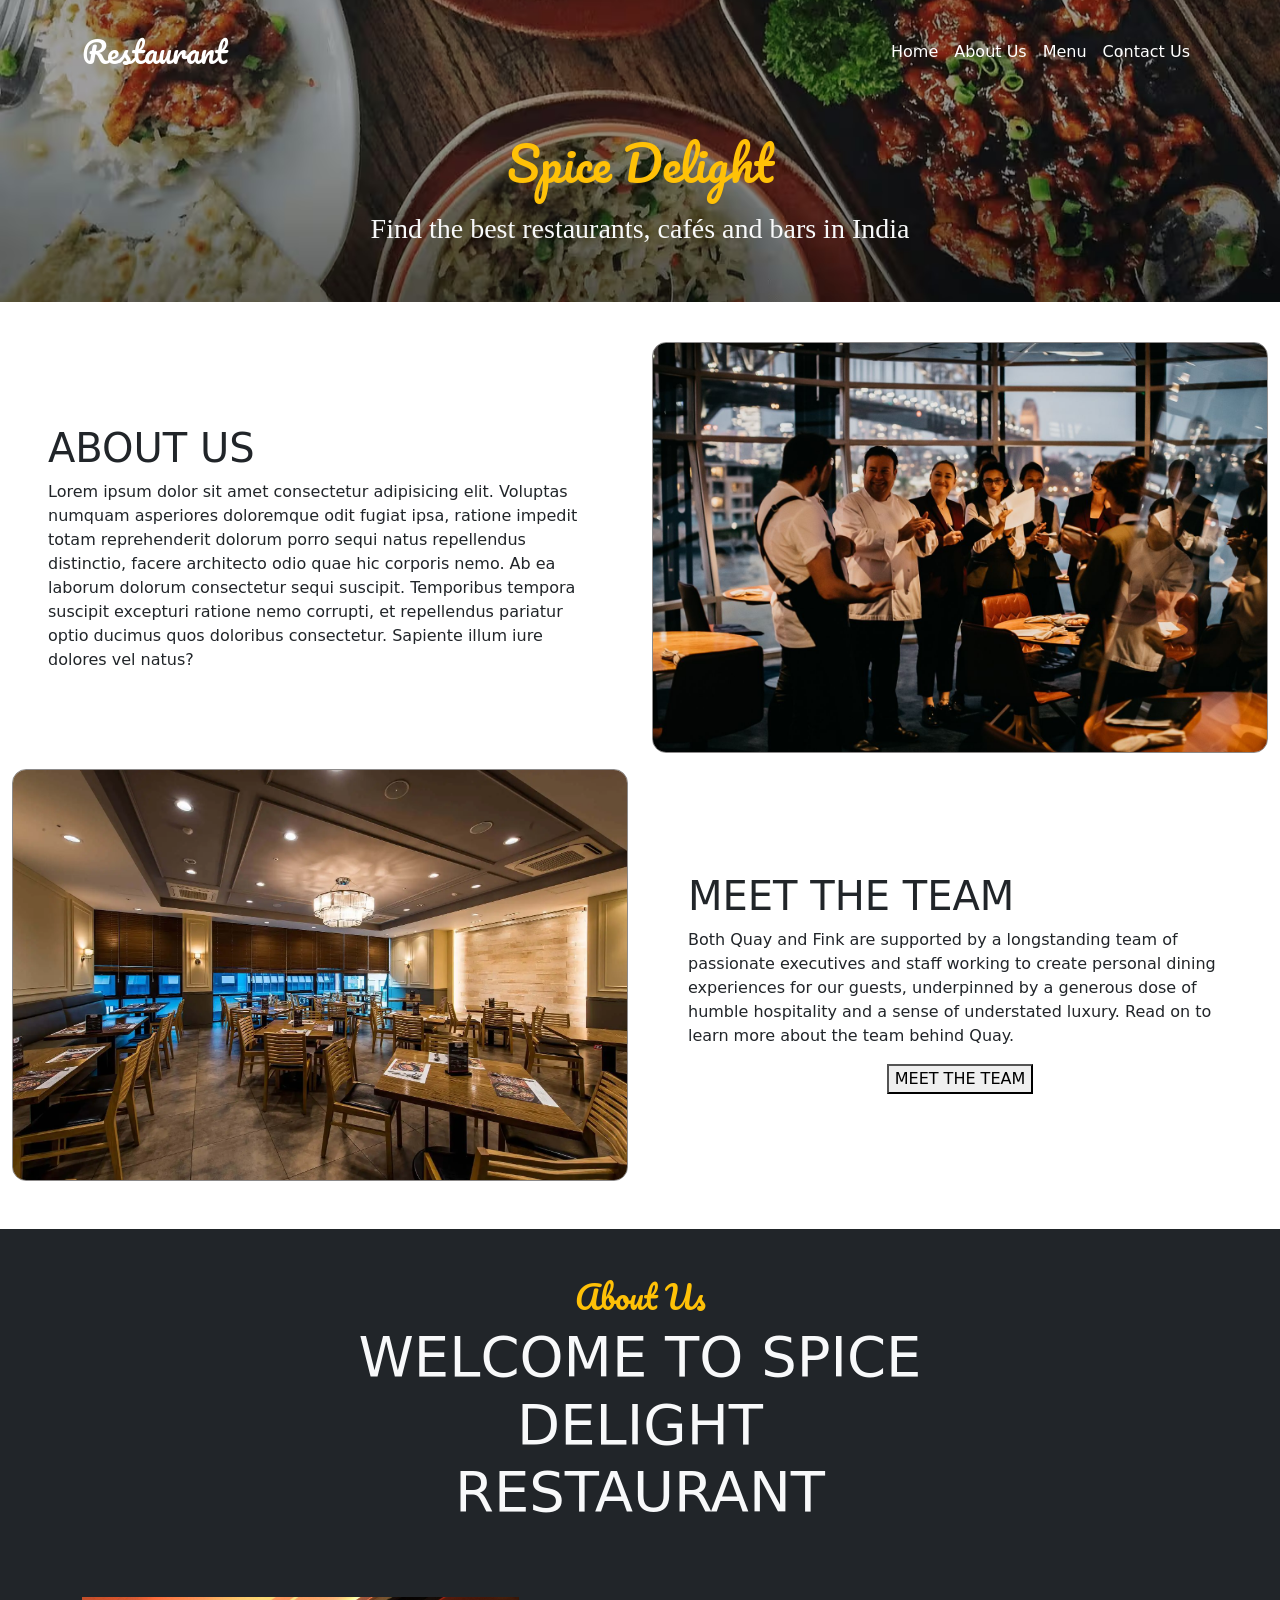
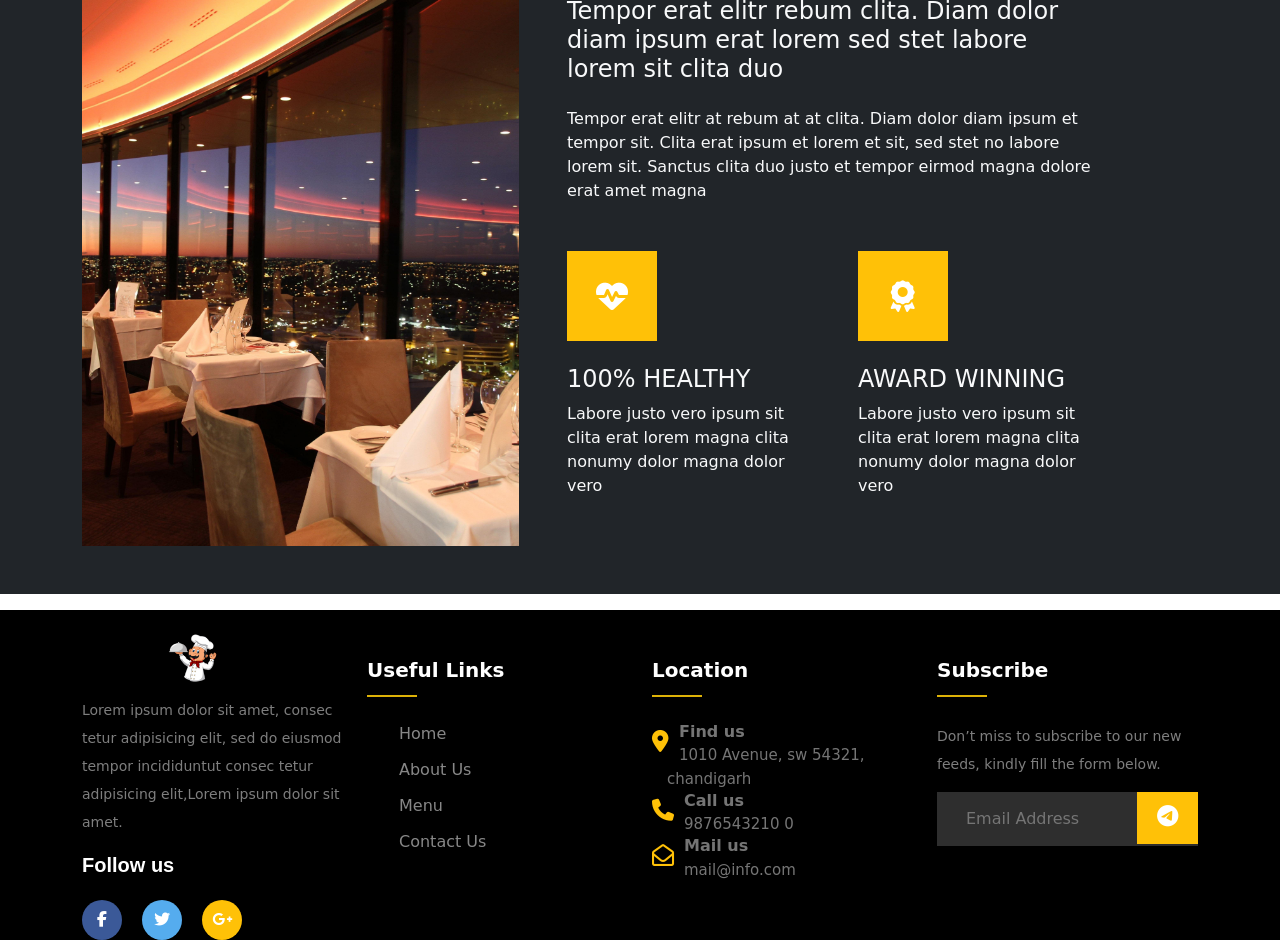
<file: About.html>
<!DOCTYPE html>
<html lang="en">
  <head>
    <meta charset="UTF-8" />
    <meta name="viewport" content="width=device-width, initial-scale=1.0" />
    <title>Document</title>
    <link rel="stylesheet" href="style/style.css" />
    <link rel="stylesheet" href="style/footer.css">
    <link rel="stylesheet" href="style/about.css" />
    <!-- <link rel="stylesheet" href="style/styleabout.css"> -->

    <!-- ****** font family****** -->
    <link rel="preconnect" href="https://fonts.googleapis.com" />
    <link rel="preconnect" href="https://fonts.gstatic.com" crossorigin />
    <link
      href="https://fonts.googleapis.com/css2?family=Open+Sans:wght@400;600&family=Oswald:wght@500;600;700&family=Pacifico&display=swap"
      rel="stylesheet"
    />
    <link rel="stylesheet" href="style/footer.css">
    <link rel="stylesheet" href="style/style.css" />
    <!-- ***********Font awesome************** -->
    <link
      rel="stylesheet"
      href="https://cdnjs.cloudflare.com/ajax/libs/font-awesome/6.5.1/css/all.min.css"
    />
    <!-- **********Boostrap*********** -->
    <link
      href="https://cdn.jsdelivr.net/npm/bootstrap@5.3.3/dist/css/bootstrap.min.css"
      rel="stylesheet"
      integrity="sha384-QWTKZyjpPEjISv5WaRU9OFeRpok6YctnYmDr5pNlyT2bRjXh0JMhjY6hW+ALEwIH"
      crossorigin="anonymous"
    />
  </head>
  <body>
    <section class="main-header1">
      <div class="header1 pt-3 pb-5">
        <nav class="navbar navbar-expand-lg">
          <div class="container">
            <a class="navbar-brand" id="navbar-brand1" href="#">Restaurant</a>
            <button
              class="navbar-toggler new-header-button"
              type="button"
              data-bs-toggle="collapse"
              data-bs-target="#navbarSupportedContent"
              aria-controls="navbarSupportedContent"
              aria-expanded="false"
              aria-label="Toggle navigation"
            >
              <span class="navbar-toggler-icon"></span>
            </button>
            <div class="collapse navbar-collapse" id="navbarSupportedContent">
              <ul class="navbar-nav ms-auto mb-2 mb-lg-0">
                <li class="nav-item">
                  <a class="nav-link" aria-current="page" href="index.html"
                    >Home</a
                  >
                </li>
                <li class="nav-item">
                  <a class="nav-link" href="About.html">About Us</a>
                </li>
                <li class="nav-item">
                  <a class="nav-link" href="menu.html">Menu</a>
                </li>
                <li class="nav-item">
                  <a class="nav-link" href="contact.html">Contact Us</a>
                </li>
              </ul>
            </div>
          </div>
        </nav>
        <div class="heading-new pt-5 text-center">
          <!-- <img class="img-main-header" src="./Images/img32.jpg" alt=""> -->
          <h1 class="new-heading-navbar text-warning">Spice Delight</h1>

          <h3 class="headeing3-new text-light mt-10">
            Find the best restaurants, cafés and bars in India
          </h3>
        </div>
      </div>
    </section>

    <section class="xyx mt-4">
      <div class="container-fluid">
        <div class="row">
          <div class="col-md-6 m-auto ps-5 px-5 pt-3">
            <div class="natural-text">
              <h1>ABOUT US</h1>
              <p>
                Lorem ipsum dolor sit amet consectetur adipisicing elit.
                Voluptas numquam asperiores doloremque odit fugiat ipsa, ratione
                impedit totam reprehenderit dolorum porro sequi natus
                repellendus distinctio, facere architecto odio quae hic corporis
                nemo. Ab ea laborum dolorum consectetur sequi suscipit.
                Temporibus tempora suscipit excepturi ratione nemo corrupti, et
                repellendus pariatur optio ducimus quos doloribus consectetur.
                Sapiente illum iure dolores vel natus?
              </p>
            </div>
          </div>
          <div class="col-md-6 pb-3">
            <img src="./Images/99.jpg" class="img-fluid mt-3" alt="" />
          </div>
        </div>
      </div>
    </section>
    <section class="xyx mb-3 pb-3">
      <div class="container-fluid">
        <div class="row">
          <div class="col-md-6">
            <img src="./Images/00.webp" class="img-fluid mb-3" alt="" />
          </div>
          <div class="col-md-6 m-auto ps-5 px-5">
            <div class="natural-text">
              <h1>MEET THE TEAM</h1>
              <p>
                Both Quay and Fink are supported by a longstanding team of
                passionate executives and staff working to create personal
                dining experiences for our guests, underpinned by a generous
                dose of humble hospitality and a sense of understated luxury.
                Read on to learn more about the team behind Quay.
              </p>
              <a class="ankar-tag" href="#">
                <button type="button" class="new-button1">
                  MEET THE TEAM
                </button></a
              >
            </div>
          </div>
        </div>
      </div>
    </section>

    <div class="container-fluid pt-5 mb-3 bg-dark">
      <div class="container">
        <div
          class="section-title position-relative text-center mx-auto mb-5 pb-3"
          style="max-width: 600px"
        >
          <h2 class="new-font-family text-warning">About Us</h2>
          <h1 class="display-4 text-uppercase text-light">
            Welcome To Spice Delight restaurant
          </h1>
        </div>
        <div class="row gx-5 mb-5">
          <div class="col-lg-5 mb-5 mb-lg-0" style="min-height: 400px">
            <div class="position-relative h-100">
              <img
                class="position-absolute w-100 h-100 about-us"
                src="./Images/img-55.jpg"
                style="object-fit: cover"
              />
            </div>
          </div>
          <div class="col-lg-6 pb-5">
            <h4 class="mb-4 text-light">
              Tempor erat elitr rebum clita. Diam dolor diam ipsum erat lorem
              sed stet labore lorem sit clita duo
            </h4>
            <p class="mb-5 text-light">
              Tempor erat elitr at rebum at at clita. Diam dolor diam ipsum et
              tempor sit. Clita erat ipsum et lorem et sit, sed stet no labore
              lorem sit. Sanctus clita duo justo et tempor eirmod magna dolore
              erat amet magna
            </p>
            <div class="row g-5">
              <div class="col-sm-6">
                <div
                  class="d-flex lg-new-section align-items-center justify-content-center bg-warning border-inner mb-4"
                  style="width: 90px; height: 90px"
                >
                  <i
                    class="fa fa-heartbeat fa-2x text-white rotating-image"
                  ></i>
                </div>
                <h4 class="text-uppercase text-light">100% Healthy</h4>
                <p class="mb-0 text-light">
                  Labore justo vero ipsum sit clita erat lorem magna clita
                  nonumy dolor magna dolor vero
                </p>
              </div>
              <div class="col-sm-6">
                <div
                  class="d-flex align-items-center justify-content-center bg-warning border-inner mb-4"
                  style="width: 90px; height: 90px"
                >
                  <i class="fa fa-award fa-2x text-white rotating-image"></i>
                </div>
                <h4 class="text-uppercase text-light">Award Winning</h4>
                <p class="mb-0 text-light">
                  Labore justo vero ipsum sit clita erat lorem magna clita
                  nonumy dolor magna dolor vero
                </p>
              </div>
            </div>
          </div>
        </div>
      </div>
    </div>

    <footer class="footer-main-text">
      <div class="container">
        <div class="main-footer">
          <div class="row">
            <div class="col-12 col-md-3">
              <div class="footer-widget">
                <div class="footer-logo">
                  <img class="new-img11" src="../Images/chef1-pic.png" alt="" />
                </div>
                <div class="footer-text">
                  <p>
                    Lorem ipsum dolor sit amet, consec tetur adipisicing elit,
                    sed do eiusmod tempor incididuntut consec tetur adipisicing
                    elit,Lorem ipsum dolor sit amet.
                  </p>
                </div>
                <div class="footer-social-icon">
                  <span>Follow us</span>
                  <a href="#"><i class="fab fa-facebook-f facebook-bg"></i></a>
                  <a href="#"><i class="fab fa-twitter twitter-bg"></i></a>
                  <a href="#"
                    ><i class="fab fa-google-plus-g google-bg bg-warning"></i
                  ></a>
                </div>
              </div>
            </div>
            <div class="col-12 col-md-3 mt-5">
              <div class="footer-widget">
                <div class="footer-widget-heading">
                  <h3>Useful Links</h3>
                </div>
                <ul>
                  <li><a href="index.html">Home</a></li>
                  <li><a href="About.html">About Us</a></li>
                  <li><a href="menu.html">Menu</a></li>
                  <li><a href="contact.html">Contact Us</a></li>
                </ul>
              </div>
            </div>
            <div class="col-12 col-md-3 mt-5">
              <div class="footer-widget-heading">
                <h3>Location</h3>
              </div>
              <div class="single-cta mt-2">
                <i class="fas fa-map-marker-alt text-warning"></i>
                <div class="cta-text">
                  <h6>Find us</h6>
                  <span>1010 Avenue, sw 54321, chandigarh</span>
                </div>
                <div class="single-cta">
                  <i class="fas fa-phone text-warning"></i>
                  <div class="cta-text">
                    <h6>Call us</h6>
                    <span>9876543210 0</span>
                  </div>
                </div>
                <div class="single-cta">
                  <i class="far fa-envelope-open text-warning"></i>
                  <div class="cta-text">
                    <h6>Mail us</h6>
                    <span>mail@info.com</span>
                  </div>
                </div>
              </div>
            </div>

            <div class="col-12 col-md-3 mt-5">
              <div class="footer-widget">
                <div class="footer-widget-heading">
                  <h3>Subscribe</h3>
                </div>
                <div class="footer-text mb-25">
                  <p>
                    Don’t miss to subscribe to our new feeds, kindly fill the
                    form below.
                  </p>
                </div>
                <div class="subscribe-form">
                  <form action="#">
                    <input type="text" placeholder="Email Address" />
                    <button class="bg-warning border-0">
                      <i class="fab fa-telegram-plane"></i>
                    </button>
                  </form>
                </div>
              </div>
            </div>
          </div>
        </div>
      </div>
    </footer>

    <script
      src="https://cdn.jsdelivr.net/npm/bootstrap@5.3.3/dist/js/bootstrap.bundle.min.js"
      integrity="sha384-YvpcrYf0tY3lHB60NNkmXc5s9fDVZLESaAA55NDzOxhy9GkcIdslK1eN7N6jIeHz"
      crossorigin="anonymous"
    ></script>
    <script src="script/script.js"></script>
  </body>
</html>
</file>
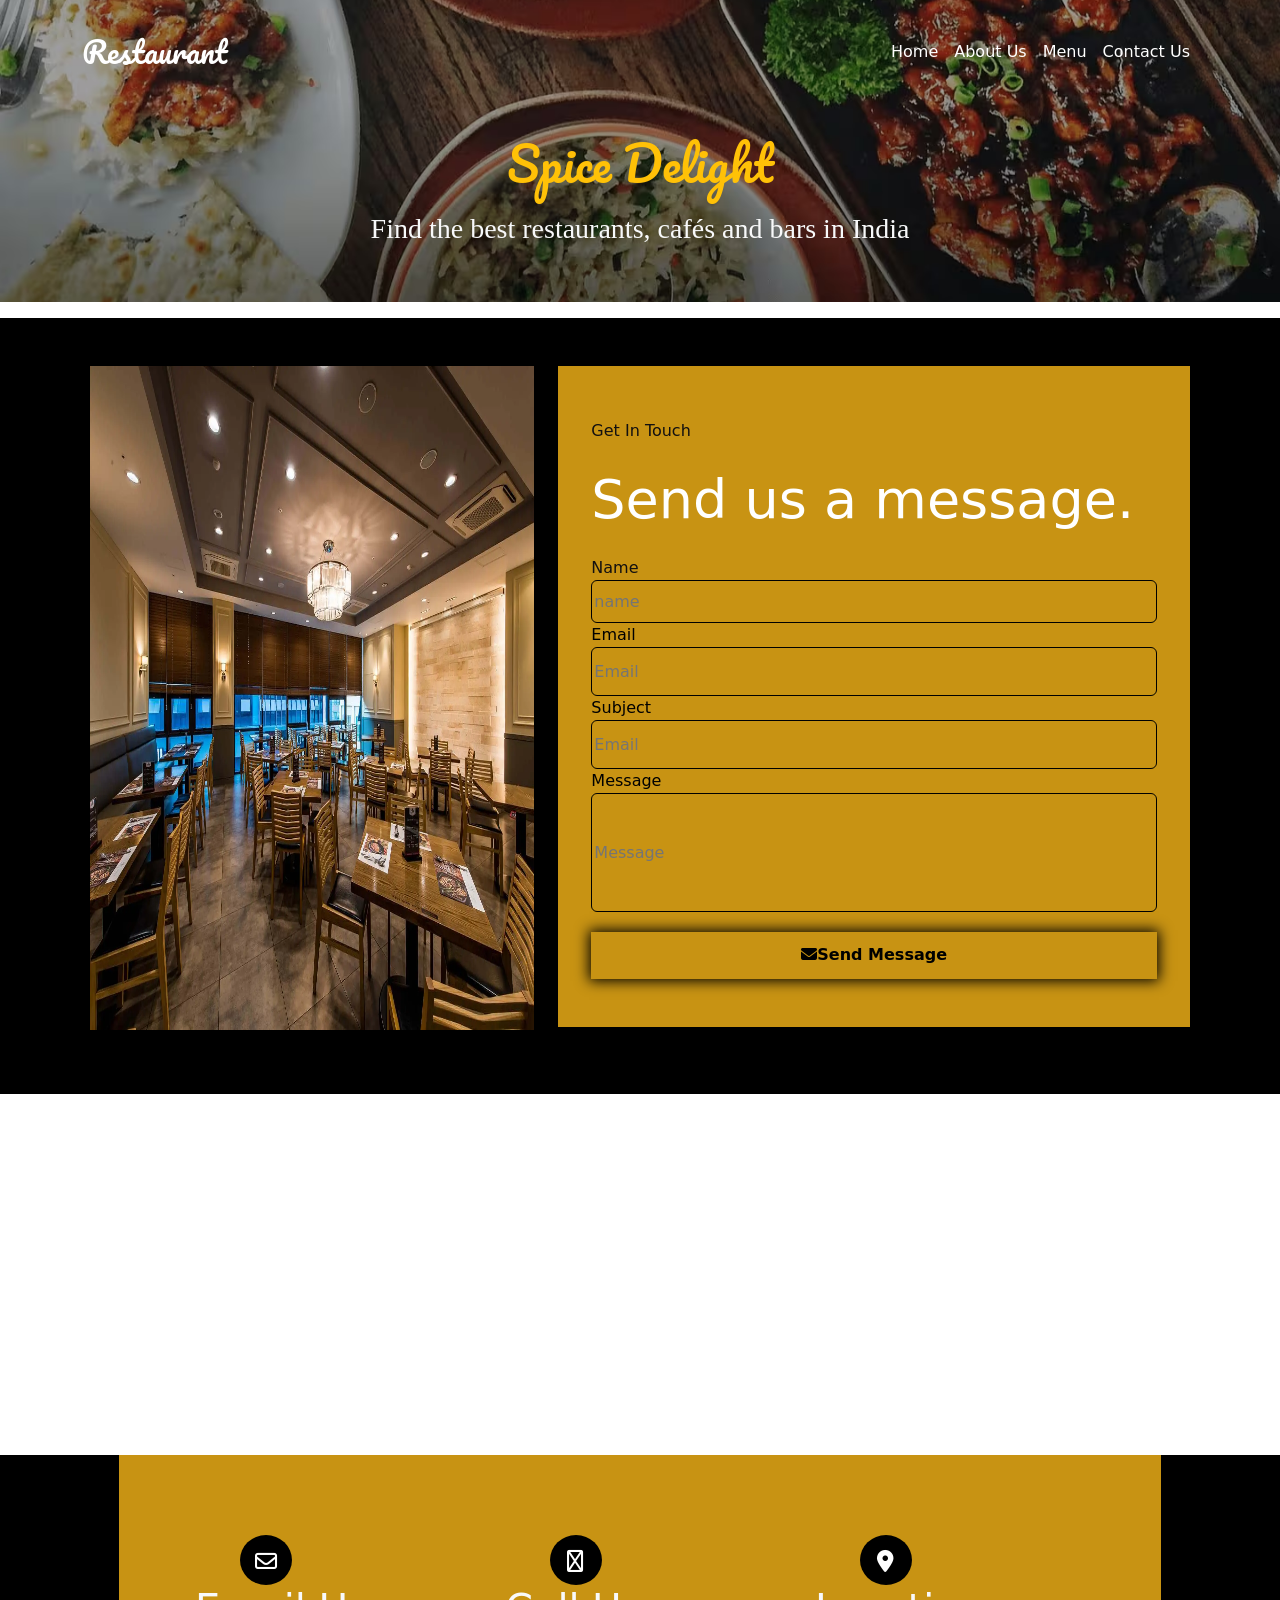
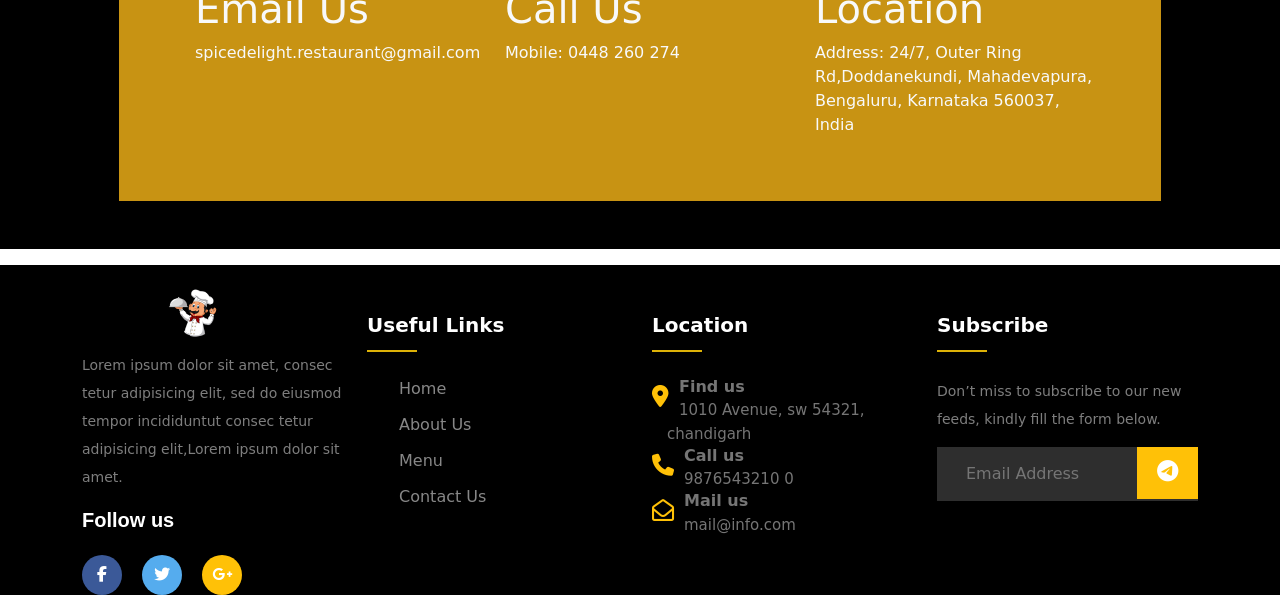
<file: contact.html>
<!DOCTYPE html>
<html lang="en">
  <head>
    <meta charset="UTF-8" />
    <meta name="viewport" content="width=device-width, initial-scale=1.0" />
    <title>Document</title>
    <link rel="stylesheet" href="./style/contact.css" />
    <link rel="stylesheet" href="style/style.css" />
    <link rel="stylesheet" href="style/footer.css">

    <!-- ****** font family****** -->
    <link rel="preconnect" href="https://fonts.googleapis.com" />
    <link rel="preconnect" href="https://fonts.gstatic.com" crossorigin />
    <link
      href="https://fonts.googleapis.com/css2?family=Open+Sans:wght@400;600&family=Oswald:wght@500;600;700&family=Pacifico&display=swap"
      rel="stylesheet"
    />

    <!-- ***********Font awesome************** -->
    <link
      rel="stylesheet"
      href="https://cdnjs.cloudflare.com/ajax/libs/font-awesome/6.5.1/css/all.min.css"
    />
    <!-- **********Boostrap*********** -->
    <link
      href="https://cdn.jsdelivr.net/npm/bootstrap@5.3.3/dist/css/bootstrap.min.css"
      rel="stylesheet"
      integrity="sha384-QWTKZyjpPEjISv5WaRU9OFeRpok6YctnYmDr5pNlyT2bRjXh0JMhjY6hW+ALEwIH"
      crossorigin="anonymous"
    />
  </head>
  <body>
    <section class="main-header1">
      <div class="header1 pt-3 pb-5">
        <nav class="navbar navbar-expand-lg">
          <div class="container">
            <a class="navbar-brand" id="navbar-brand1" href="#">Restaurant</a>
            <button
              class="navbar-toggler new-header-button"
              type="button"
              data-bs-toggle="collapse"
              data-bs-target="#navbarSupportedContent"
              aria-controls="navbarSupportedContent"
              aria-expanded="false"
              aria-label="Toggle navigation"
            >
              <span class="navbar-toggler-icon"></span>
            </button>
            <div class="collapse navbar-collapse" id="navbarSupportedContent">
              <ul class="navbar-nav ms-auto mb-2 mb-lg-0">
                <li class="nav-item">
                  <a class="nav-link" aria-current="page" href="index.html"
                    >Home</a
                  >
                </li>
                <li class="nav-item">
                  <a class="nav-link" href="About.html">About Us</a>
                </li>
                <li class="nav-item">
                  <a class="nav-link" href="menu.html">Menu</a>
                </li>
                <li class="nav-item">
                  <a class="nav-link" href="contact.html">Contact Us</a>
                </li>
              </ul>
            </div>
          </div>
        </nav>
        <div class="heading-new pt-5 text-center">
          <h1 class="new-heading-navbar text-warning">Spice Delight</h1>

          <h3 class="headeing3-new text-light mt-10">
            Find the best restaurants, cafés and bars in India
          </h3>
        </div>
      </div>
    </section>

    <section class="contact-all pt-5 pb-5 mt-3 mb-3">
      <div class="container contact-all-text">
        <div class="row">
          <div class="col-md-5 mb-3">
            <img src="./Images/00.webp" alt="" class="nail-banner-img" />
          </div>
          <div class="col-md-7">
            <div class="input-text-all pb-5 pt-2">
              <p class="contact-all-heading">Get In Touch</p>
              <p class="input-paragrah">Send us a message.</p>
              <div class="label-input">
                <div>
                  <label for="name" class="label-input-1">Name</label>
                </div>
              </div>
              <input type="text" placeholder="name" class="input-placeholder" />
              <div class="email-input">
                <label for="email" class="email-input-text">Email</label>
              </div>
              <input
                type="text"
                placeholder="Email"
                class="input-placeholder-email"
              />
              <div class="email-input">
                <label for="Subject" class="email-input-text">Subject</label>
              </div>
              <input
                type="text"
                placeholder="Email"
                class="input-placeholder-email"
              />

              <div class="email-input">
                <label for="email" class="email-input-text">Message</label>
              </div>
              <input
                type="text"
                placeholder="Message"
                class="input-placeholder-email-1"
              />
              <div class="message-button-text">
                <button class="message-button">
                  <b><i class="fa-solid fa-envelope"></i>Send Message</b>
                </button>
              </div>
            </div>
          </div>
        </div>
      </div>
    </section>

    <section class="iframe-input">
      <div class="iframe-input-text">
        <div class="iframe-input-1">
          <iframe
            src="https://www.google.com/maps/embed?pb=!1m18!1m12!1m3!1d3783.471520372229!2d73.78964457465189!3d18.507582469571915!2m3!1f0!2f0!3f0!3m2!1i1024!2i768!4f13.1!3m3!1m2!1s0x3bc2bfe768cbc127%3A0xcf2f2146c470b190!2sBugbattlers%20Technologies%20Pvt%20Ltd!5e0!3m2!1sen!2sin!4v1709528686661!5m2!1sen!2sin"
            width="100%"
            height="450"
            style="border: 0"
            allowfullscreen=""
            loading="lazy"
            referrerpolicy="no-referrer-when-downgrade"
          ></iframe>
        </div>
      </div>
    </section>

    <section class="location-iframe-text pb-5 mb-3">
      <div class="location-iframe-9 location">
        <div class="location-iframe">
          <div class="row text-row m-0">
            <div class="col-md-4">
              <div class="text-location">
                <i class="fa-regular fa-envelope"></i>
              </div>
              <h1 class="heading-location text-light">Email Us</h1>
              <p class="heading-location-text text-light">
                spicedelight.restaurant@gmail.com
              </p>
            </div>

            <div class="col-md-4">
              <div class="text-location">
                <i class="fa-regular fa-phone"></i>
              </div>
              <h1 class="heading-location text-light">Call Us</h1>
              <p class="heading-location-text text-light">
                Mobile: 0448 260 274
              </p>
            </div>

            <div class="col-md-4">
              <div class="text-location">
                <i class="fa-solid fa-location-dot"></i>
              </div>
              <h1 class="heading-location text-light">Location</h1>
              <p class="heading-location-text text-light">
                Address: 24/7, Outer Ring Rd,Doddanekundi, Mahadevapura,
                Bengaluru, Karnataka 560037, India
              </p>
            </div>
          </div>
        </div>
      </div>
    </section>

    <footer class="footer-main-text">
      <div class="container">
        <div class="main-footer">
          <div class="row">
            <div class="col-12 col-md-3">
              <div class="footer-widget">
                <div class="footer-logo">
                  <img class="new-img11" src="../Images/chef1-pic.png" alt="" />
                </div>
                <div class="footer-text">
                  <p>
                    Lorem ipsum dolor sit amet, consec tetur adipisicing elit,
                    sed do eiusmod tempor incididuntut consec tetur adipisicing
                    elit,Lorem ipsum dolor sit amet.
                  </p>
                </div>
                <div class="footer-social-icon">
                  <span>Follow us</span>
                  <a href="#"><i class="fab fa-facebook-f facebook-bg"></i></a>
                  <a href="#"><i class="fab fa-twitter twitter-bg"></i></a>
                  <a href="#"
                    ><i class="fab fa-google-plus-g google-bg bg-warning"></i
                  ></a>
                </div>
              </div>
            </div>
            <div class="col-12 col-md-3 mt-5">
              <div class="footer-widget">
                <div class="footer-widget-heading">
                  <h3>Useful Links</h3>
                </div>
                <ul>
                  <li><a href="index.html">Home</a></li>
                  <li><a href="About.html">About Us</a></li>
                  <li><a href="menu.html">Menu</a></li>
                  <li><a href="contact.html">Contact Us</a></li>
                </ul>
              </div>
            </div>
            <div class="col-12 col-md-3 mt-5">
              <div class="footer-widget-heading">
                <h3>Location</h3>
              </div>
              <div class="single-cta mt-2">
                <i class="fas fa-map-marker-alt text-warning"></i>
                <div class="cta-text">
                  <h6>Find us</h6>
                  <span>1010 Avenue, sw 54321, chandigarh</span>
                </div>
                <div class="single-cta">
                  <i class="fas fa-phone text-warning"></i>
                  <div class="cta-text">
                    <h6>Call us</h6>
                    <span>9876543210 0</span>
                  </div>
                </div>
                <div class="single-cta">
                  <i class="far fa-envelope-open text-warning"></i>
                  <div class="cta-text">
                    <h6>Mail us</h6>
                    <span>mail@info.com</span>
                  </div>
                </div>
              </div>
            </div>

            <div class="col-12 col-md-3 mt-5">
              <div class="footer-widget">
                <div class="footer-widget-heading">
                  <h3>Subscribe</h3>
                </div>
                <div class="footer-text mb-25">
                  <p>
                    Don’t miss to subscribe to our new feeds, kindly fill the
                    form below.
                  </p>
                </div>
                <div class="subscribe-form">
                  <form action="#">
                    <input type="text" placeholder="Email Address" />
                    <button class="bg-warning border-0">
                      <i class="fab fa-telegram-plane"></i>
                    </button>
                  </form>
                </div>
              </div>
            </div>
          </div>
        </div>
      </div>
    </footer>
    <script
      src="https://cdn.jsdelivr.net/npm/bootstrap@5.3.3/dist/js/bootstrap.bundle.min.js"
      integrity="sha384-YvpcrYf0tY3lHB60NNkmXc5s9fDVZLESaAA55NDzOxhy9GkcIdslK1eN7N6jIeHz"
      crossorigin="anonymous"
    ></script>
  </body>
</html>
</file>
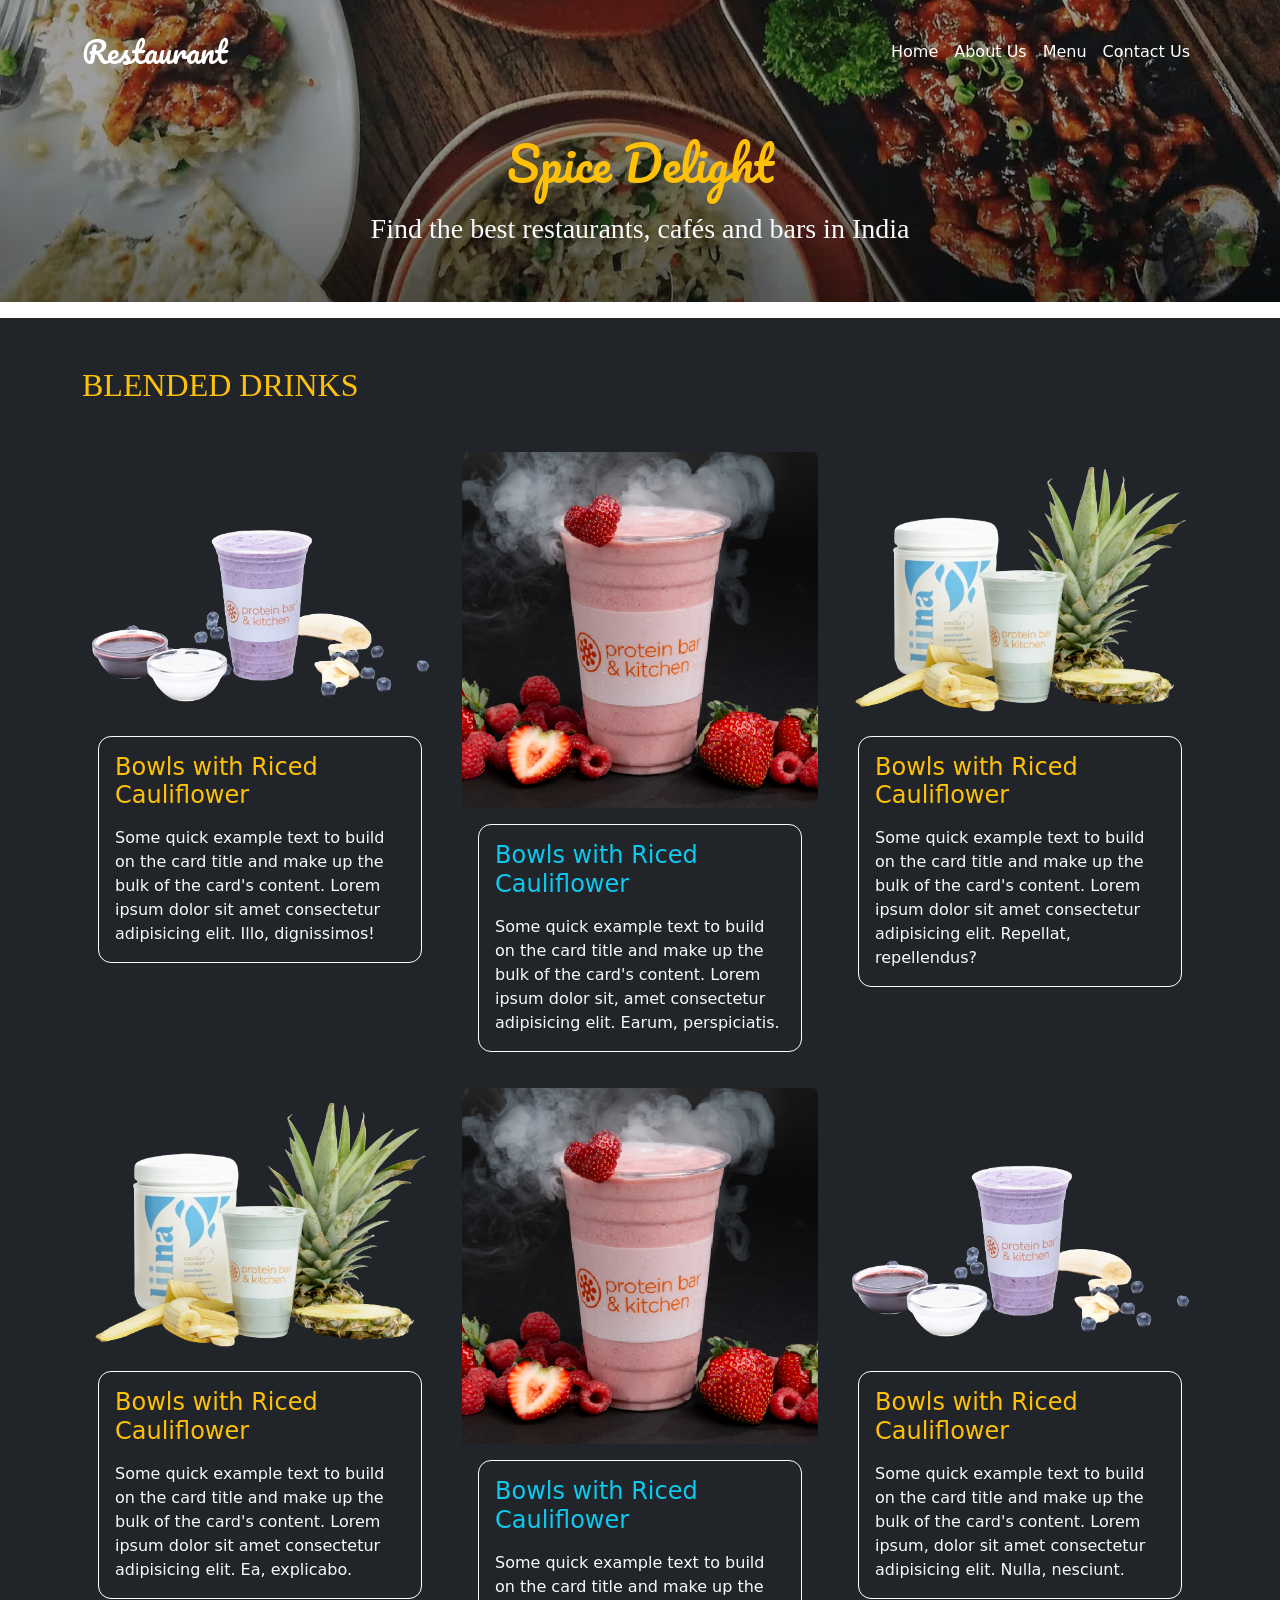
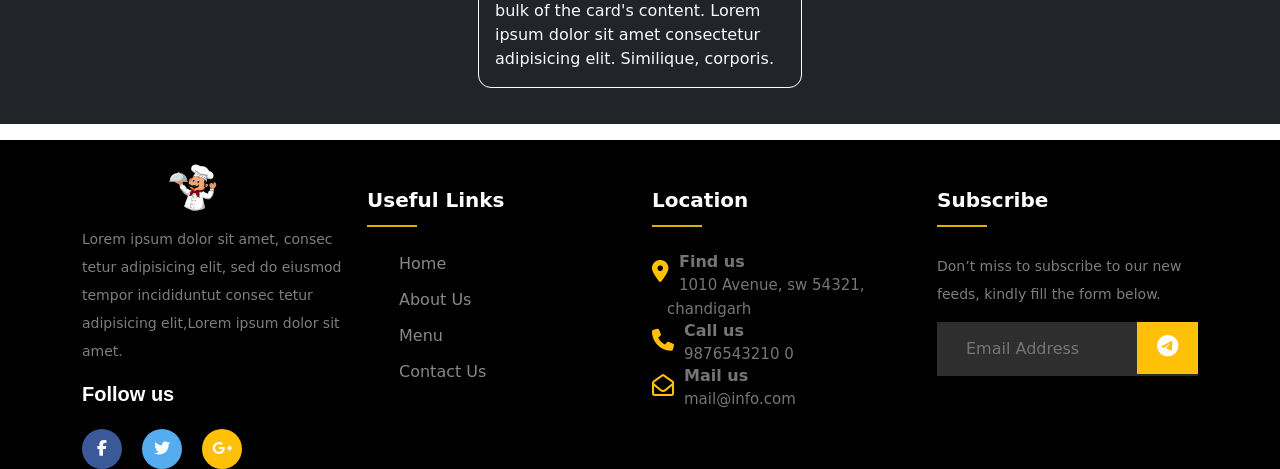
<file: menu-details.html>
<!DOCTYPE html>
<html lang="en">
  <head>
    <meta charset="UTF-8" />
    <meta name="viewport" content="width=device-width, initial-scale=1.0" />
    <title>Document</title>
    <!-- ****** font family****** -->
    <link rel="preconnect" href="https://fonts.googleapis.com" />
    <link rel="preconnect" href="https://fonts.gstatic.com" crossorigin />
    <link
      href="https://fonts.googleapis.com/css2?family=Open+Sans:wght@400;600&family=Oswald:wght@500;600;700&family=Pacifico&display=swap"
      rel="stylesheet"
    />
    <link rel="stylesheet" href="style/footer.css" />
    <link rel="stylesheet" href="style/style.css" />
    <!-- ***********Font awesome************** -->
    <link
      rel="stylesheet"
      href="https://cdnjs.cloudflare.com/ajax/libs/font-awesome/6.5.1/css/all.min.css"
    />
    <!-- **********Boostrap*********** -->
    <link
      href="https://cdn.jsdelivr.net/npm/bootstrap@5.3.3/dist/css/bootstrap.min.css"
      rel="stylesheet"
      integrity="sha384-QWTKZyjpPEjISv5WaRU9OFeRpok6YctnYmDr5pNlyT2bRjXh0JMhjY6hW+ALEwIH"
      crossorigin="anonymous"
    />
  </head>
  <body>
    <section class="main-header1">
      <div class="header1 pt-3 pb-5">
        <nav class="navbar navbar-expand-lg">
          <div class="container">
            <a class="navbar-brand" id="navbar-brand1" href="#">Restaurant</a>
            <button
              class="navbar-toggler new-header-button"
              type="button"
              data-bs-toggle="collapse"
              data-bs-target="#navbarSupportedContent"
              aria-controls="navbarSupportedContent"
              aria-expanded="false"
              aria-label="Toggle navigation"
            >
              <span class="navbar-toggler-icon"></span>
            </button>
            <div class="collapse navbar-collapse" id="navbarSupportedContent">
              <ul class="navbar-nav ms-auto mb-2 mb-lg-0">
                <li class="nav-item">
                  <a class="nav-link" aria-current="page" href="index.html"
                    >Home</a
                  >
                </li>
                <li class="nav-item">
                  <a class="nav-link" href="About.html">About Us</a>
                </li>
                <li class="nav-item">
                  <a class="nav-link" href="menu.html">Menu</a>
                </li>
                <li class="nav-item">
                  <a class="nav-link" href="contact.html">Contact Us</a>
                </li>
              </ul>
            </div>
          </div>
        </nav>
        <div class="heading-new pt-5 text-center">
          <h1 class="new-heading-navbar text-warning">Spice Delight</h1>

          <h3 class="headeing3-new text-light mt-10">
            Find the best restaurants, cafés and bars in India
          </h3>
        </div>
      </div>
    </section>

    <section id="menu-section121 bg-dark mt-4 ">
      <div class="main-secondmain bg-dark">
        <div class="container mt-3 mb-3">
          <div class="row">
            <h2 class="heading-text-new mb-5 mt-5 text-warning">
              BLENDED DRINKS
            </h2>
            <div class="col-lg-4 col-md-4">
              <div class="card bg-dark border-0">
                <img
                  src="./Images/juice4-removebg-preview.png"
                  class="card-img-top"
                  alt="..."
                />
                <div class="card-body">
                  <div class="card-name">
                    <h4 class="text-warning mt-3 px-3">
                      Bowls with Riced Cauliflower
                    </h4>
                    <p class="card-text text-light mt-3 px-3 mb-3">
                      Some quick example text to build on the card title and
                      make up the bulk of the card's content. Lorem ipsum dolor
                      sit amet consectetur adipisicing elit. Illo, dignissimos!
                    </p>
                  </div>
                  <div class="menu-details px-4 pt-5 ps-4">
                    <h2>NUTRITION FACTS</h2>
                    <h4>Black Bean Bowl with Riced Cauli</h4>
                    <div class="products__card_back__table">
                      <div class="products__table_row">
                        <div class="products__table_subrow">
                          <div class="products__table_title">Calories</div>
                          <div class="products__table_value">610</div>
                        </div>
                      </div>
                      <div class="products__table_row">
                        <div class="products__table_subrow">
                          <div class="products__table_title">Protein</div>
                          <div class="products__table_value">43g</div>
                        </div>
                      </div>
                      <div class="products__table_row">
                        <div class="products__table_subrow">
                          <div class="products__table_title">Total Fat</div>
                          <div class="products__table_value">30g</div>
                        </div>
                        <div class="products__table_subrow">
                          <div class="products__table_title">Saturated Fat</div>
                          <div class="products__table_value">7g</div>
                        </div>
                        <div class="products__table_subrow">
                          <div class="products__table_title">Trans Fat</div>
                          <div class="products__table_value">0g</div>
                        </div>
                      </div>
                      <div class="products__table_row">
                        <div class="products__table_subrow">
                          <div class="products__table_title">Cholesterol</div>
                          <div class="products__table_value">85mg</div>
                        </div>
                        <div class="products__table_subrow">
                          <div class="products__table_title">Sodium</div>
                          <div class="products__table_value">1980mg</div>
                        </div>
                      </div>
                      <div class="products__table_row">
                        <div class="products__table_subrow">
                          <div class="products__table_title">Net Carbs</div>
                          <div class="products__table_value">41g</div>
                        </div>
                        <div class="products__table_subrow">
                          <div class="products__table_title">Total Carbs</div>
                          <div class="products__table_value">57g</div>
                        </div>
                        <div class="products__table_subrow">
                          <div class="products__table_title">Dietary Fiber</div>
                          <div class="products__table_value">16g</div>
                        </div>
                        <div class="products__table_subrow">
                          <div class="products__table_title">Sugars</div>
                          <div class="products__table_value">5g</div>
                        </div>
                        <div class="products__card_back__tag mt-4">
                          <svg
                            xmlns="http://www.w3.org/2000/svg"
                            width="16"
                            height="16"
                            viewBox="0 0 16 16"
                            fill="none"
                          >
                            <path
                              d="M7.99992 14.6667C11.6666 14.6667 14.6666 11.6667 14.6666 8.00004C14.6666 4.33337 11.6666 1.33337 7.99992 1.33337C4.33325 1.33337 1.33325 4.33337 1.33325 8.00004C1.33325 11.6667 4.33325 14.6667 7.99992 14.6667Z"
                              stroke="#2E2F32"
                              stroke-linecap="round"
                              stroke-linejoin="round"
                            ></path>
                            <path
                              d="M8 5.33337V8.66671"
                              stroke="#2E2F32"
                              stroke-linecap="round"
                              stroke-linejoin="round"
                            ></path>
                            <path
                              d="M7.99634 10.6666H8.00233"
                              stroke="#2E2F32"
                              stroke-width="1.33333"
                              stroke-linecap="round"
                              stroke-linejoin="round"
                            ></path>
                          </svg>
                          Dairy
                        </div>
                      </div>
                    </div>
                  </div>
                </div>
              </div>
            </div>
            <div class="col-lg-4 col-md-4">
              <div class="card bg-dark border-0">
                <img src="./Images/juice2.jpg" class="card-img-top" alt="..." />
                <div class="card-body">
                  <div class="card-name">
                    <h4 class="text-info mt-3 px-3">
                      Bowls with Riced Cauliflower
                    </h4>
                    <p class="card-text text-light mt-3 px-3 mb-3">
                      Some quick example text to build on the card title and
                      make up the bulk of the card's content. Lorem ipsum dolor
                      sit, amet consectetur adipisicing elit. Earum,
                      perspiciatis.
                    </p>
                  </div>
                  <div class="menu-details px-4 pt-5 ps-4">
                    <h2>NUTRITION FACTS</h2>
                    <h4>Black Bean Bowl with Riced Cauli</h4>
                    <div class="products__card_back__table">
                      <div class="products__table_row">
                        <div class="products__table_subrow">
                          <div class="products__table_title">Calories</div>
                          <div class="products__table_value">610</div>
                        </div>
                      </div>
                      <div class="products__table_row">
                        <div class="products__table_subrow">
                          <div class="products__table_title">Protein</div>
                          <div class="products__table_value">43g</div>
                        </div>
                      </div>
                      <div class="products__table_row">
                        <div class="products__table_subrow">
                          <div class="products__table_title">Total Fat</div>
                          <div class="products__table_value">30g</div>
                        </div>
                        <div class="products__table_subrow">
                          <div class="products__table_title">Saturated Fat</div>
                          <div class="products__table_value">7g</div>
                        </div>
                        <div class="products__table_subrow">
                          <div class="products__table_title">Trans Fat</div>
                          <div class="products__table_value">0g</div>
                        </div>
                      </div>
                      <div class="products__table_row">
                        <div class="products__table_subrow">
                          <div class="products__table_title">Cholesterol</div>
                          <div class="products__table_value">85mg</div>
                        </div>
                        <div class="products__table_subrow">
                          <div class="products__table_title">Sodium</div>
                          <div class="products__table_value">1980mg</div>
                        </div>
                      </div>
                      <div class="products__table_row">
                        <div class="products__table_subrow">
                          <div class="products__table_title">Net Carbs</div>
                          <div class="products__table_value">41g</div>
                        </div>
                        <div class="products__table_subrow">
                          <div class="products__table_title">Total Carbs</div>
                          <div class="products__table_value">57g</div>
                        </div>
                        <div class="products__table_subrow">
                          <div class="products__table_title">Dietary Fiber</div>
                          <div class="products__table_value">16g</div>
                        </div>
                        <div class="products__table_subrow">
                          <div class="products__table_title">Sugars</div>
                          <div class="products__table_value">5g</div>
                        </div>
                        <div class="products__card_back__tag mt-4">
                          <svg
                            xmlns="http://www.w3.org/2000/svg"
                            width="16"
                            height="16"
                            viewBox="0 0 16 16"
                            fill="none"
                          >
                            <path
                              d="M7.99992 14.6667C11.6666 14.6667 14.6666 11.6667 14.6666 8.00004C14.6666 4.33337 11.6666 1.33337 7.99992 1.33337C4.33325 1.33337 1.33325 4.33337 1.33325 8.00004C1.33325 11.6667 4.33325 14.6667 7.99992 14.6667Z"
                              stroke="#2E2F32"
                              stroke-linecap="round"
                              stroke-linejoin="round"
                            ></path>
                            <path
                              d="M8 5.33337V8.66671"
                              stroke="#2E2F32"
                              stroke-linecap="round"
                              stroke-linejoin="round"
                            ></path>
                            <path
                              d="M7.99634 10.6666H8.00233"
                              stroke="#2E2F32"
                              stroke-width="1.33333"
                              stroke-linecap="round"
                              stroke-linejoin="round"
                            ></path></svg>Dairy
                        </div>
                      </div>
                    </div>
                  </div>
                </div>
              </div>
            </div>
            <div class="col-lg-4 col-md-4">
              <div class="card bg-dark border-0">
                <img
                  src="./Images/juice1-removebg-preview11.png"
                  class="card-img-top"
                  alt="..."
                />
                <div class="card-body">
                  <div class="card-name">
                    <h4 class="text-warning mt-3 px-3">
                      Bowls with Riced Cauliflower
                    </h4>
                    <p class="card-text text-light mt-3 px-3 mb-3">
                      Some quick example text to build on the card title and
                      make up the bulk of the card's content. Lorem ipsum dolor
                      sit amet consectetur adipisicing elit. Repellat,
                      repellendus?
                    </p>
                  </div>
                  <div class="menu-details px-4 pt-5 ps-4">
                    <h2>NUTRITION FACTS</h2>
                    <h4>Black Bean Bowl with Riced Cauli</h4>
                    <div class="products__card_back__table">
                      <div class="products__table_row">
                        <div class="products__table_subrow">
                          <div class="products__table_title">Calories</div>
                          <div class="products__table_value">610</div>
                        </div>
                      </div>
                      <div class="products__table_row">
                        <div class="products__table_subrow">
                          <div class="products__table_title">Protein</div>
                          <div class="products__table_value">43g</div>
                        </div>
                      </div>
                      <div class="products__table_row">
                        <div class="products__table_subrow">
                          <div class="products__table_title">Total Fat</div>
                          <div class="products__table_value">30g</div>
                        </div>
                        <div class="products__table_subrow">
                          <div class="products__table_title">Saturated Fat</div>
                          <div class="products__table_value">7g</div>
                        </div>
                        <div class="products__table_subrow">
                          <div class="products__table_title">Trans Fat</div>
                          <div class="products__table_value">0g</div>
                        </div>
                      </div>
                      <div class="products__table_row">
                        <div class="products__table_subrow">
                          <div class="products__table_title">Cholesterol</div>
                          <div class="products__table_value">85mg</div>
                        </div>
                        <div class="products__table_subrow">
                          <div class="products__table_title">Sodium</div>
                          <div class="products__table_value">1980mg</div>
                        </div>
                      </div>
                      <div class="products__table_row">
                        <div class="products__table_subrow">
                          <div class="products__table_title">Net Carbs</div>
                          <div class="products__table_value">41g</div>
                        </div>
                        <div class="products__table_subrow">
                          <div class="products__table_title">Total Carbs</div>
                          <div class="products__table_value">57g</div>
                        </div>
                        <div class="products__table_subrow">
                          <div class="products__table_title">Dietary Fiber</div>
                          <div class="products__table_value">16g</div>
                        </div>
                        <div class="products__table_subrow">
                          <div class="products__table_title">Sugars</div>
                          <div class="products__table_value">5g</div>
                        </div>
                        <div class="products__card_back__tag mt-4">
                          <svg
                            xmlns="http://www.w3.org/2000/svg"
                            width="16"
                            height="16"
                            viewBox="0 0 16 16"
                            fill="none"
                          >
                            <path
                              d="M7.99992 14.6667C11.6666 14.6667 14.6666 11.6667 14.6666 8.00004C14.6666 4.33337 11.6666 1.33337 7.99992 1.33337C4.33325 1.33337 1.33325 4.33337 1.33325 8.00004C1.33325 11.6667 4.33325 14.6667 7.99992 14.6667Z"
                              stroke="#2E2F32"
                              stroke-linecap="round"
                              stroke-linejoin="round"
                            ></path>
                            <path
                              d="M8 5.33337V8.66671"
                              stroke="#2E2F32"
                              stroke-linecap="round"
                              stroke-linejoin="round"
                            ></path>
                            <path
                              d="M7.99634 10.6666H8.00233"
                              stroke="#2E2F32"
                              stroke-width="1.33333"
                              stroke-linecap="round"
                              stroke-linejoin="round"
                            ></path></svg>Dairy
                        </div>
                      </div>
                    </div>
                  </div>
                </div>
              </div>
            </div>
            <div class="col-lg-4 col-md-4">
              <div class="card bg-dark border-0">
                <img
                  src="./Images/juice1-removebg-preview11.png"
                  class="card-img-top"
                  alt="..."
                />
                <div class="card-body">
                  <div class="card-name">
                    <h4 class="text-warning mt-3 px-3">
                      Bowls with Riced Cauliflower
                    </h4>
                    <p class="card-text text-light mt-3 px-3 mb-3">
                      Some quick example text to build on the card title and
                      make up the bulk of the card's content. Lorem ipsum dolor
                      sit amet consectetur adipisicing elit. Ea, explicabo.
                    </p>
                  </div>
                  <div class="menu-details px-4 pt-5 ps-4">
                    <h2>NUTRITION FACTS</h2>
                    <h4>Black Bean Bowl with Riced Cauli</h4>
                    <div class="products__card_back__table">
                      <div class="products__table_row">
                        <div class="products__table_subrow">
                          <div class="products__table_title">Calories</div>
                          <div class="products__table_value">610</div>
                        </div>
                      </div>
                      <div class="products__table_row">
                        <div class="products__table_subrow">
                          <div class="products__table_title">Protein</div>
                          <div class="products__table_value">43g</div>
                        </div>
                      </div>
                      <div class="products__table_row">
                        <div class="products__table_subrow">
                          <div class="products__table_title">Total Fat</div>
                          <div class="products__table_value">30g</div>
                        </div>
                        <div class="products__table_subrow">
                          <div class="products__table_title">Saturated Fat</div>
                          <div class="products__table_value">7g</div>
                        </div>
                        <div class="products__table_subrow">
                          <div class="products__table_title">Trans Fat</div>
                          <div class="products__table_value">0g</div>
                        </div>
                      </div>
                      <div class="products__table_row">
                        <div class="products__table_subrow">
                          <div class="products__table_title">Cholesterol</div>
                          <div class="products__table_value">85mg</div>
                        </div>
                        <div class="products__table_subrow">
                          <div class="products__table_title">Sodium</div>
                          <div class="products__table_value">1980mg</div>
                        </div>
                      </div>
                      <div class="products__table_row">
                        <div class="products__table_subrow">
                          <div class="products__table_title">Net Carbs</div>
                          <div class="products__table_value">41g</div>
                        </div>
                        <div class="products__table_subrow">
                          <div class="products__table_title">Total Carbs</div>
                          <div class="products__table_value">57g</div>
                        </div>
                        <div class="products__table_subrow">
                          <div class="products__table_title">Dietary Fiber</div>
                          <div class="products__table_value">16g</div>
                        </div>
                        <div class="products__table_subrow">
                          <div class="products__table_title">Sugars</div>
                          <div class="products__table_value">5g</div>
                        </div>
                        <div class="products__card_back__tag mt-4">
                          <svg
                            xmlns="http://www.w3.org/2000/svg"
                            width="16"
                            height="16"
                            viewBox="0 0 16 16"
                            fill="none"
                          >
                            <path
                              d="M7.99992 14.6667C11.6666 14.6667 14.6666 11.6667 14.6666 8.00004C14.6666 4.33337 11.6666 1.33337 7.99992 1.33337C4.33325 1.33337 1.33325 4.33337 1.33325 8.00004C1.33325 11.6667 4.33325 14.6667 7.99992 14.6667Z"
                              stroke="#2E2F32"
                              stroke-linecap="round"
                              stroke-linejoin="round"
                            ></path>
                            <path
                              d="M8 5.33337V8.66671"
                              stroke="#2E2F32"
                              stroke-linecap="round"
                              stroke-linejoin="round"
                            ></path>
                            <path
                              d="M7.99634 10.6666H8.00233"
                              stroke="#2E2F32"
                              stroke-width="1.33333"
                              stroke-linecap="round"
                              stroke-linejoin="round"
                            ></path>
                            </svg>Dairy
                        </div>
                      </div>
                    </div>
                  </div>
                </div>
              </div>
            </div>
            <div class="col-lg-4 col-md-4">
              <div class="card bg-dark border-0">
                <img src="./Images/juice2.jpg" class="card-img-top" alt="..." />
                <div class="card-body">
                  <div class="card-name">
                    <h4 class="text-info mt-3 px-3">
                      Bowls with Riced Cauliflower
                    </h4>
                    <p class="card-text text-light mt-3 px-3 mb-3">
                      Some quick example text to build on the card title and
                      make up the bulk of the card's content. Lorem ipsum dolor
                      sit amet consectetur adipisicing elit. Similique,
                      corporis.
                    </p>
                  </div>
                  <div class="menu-details px-4 pt-5 ps-4">
                    <h2>NUTRITION FACTS</h2>
                    <h4>Black Bean Bowl with Riced Cauli</h4>
                    <div class="products__card_back__table">
                      <div class="products__table_row">
                        <div class="products__table_subrow">
                          <div class="products__table_title">Calories</div>
                          <div class="products__table_value">610</div>
                        </div>
                      </div>
                      <div class="products__table_row">
                        <div class="products__table_subrow">
                          <div class="products__table_title">Protein</div>
                          <div class="products__table_value">43g</div>
                        </div>
                      </div>
                      <div class="products__table_row">
                        <div class="products__table_subrow">
                          <div class="products__table_title">Total Fat</div>
                          <div class="products__table_value">30g</div>
                        </div>
                        <div class="products__table_subrow">
                          <div class="products__table_title">Saturated Fat</div>
                          <div class="products__table_value">7g</div>
                        </div>
                        <div class="products__table_subrow">
                          <div class="products__table_title">Trans Fat</div>
                          <div class="products__table_value">0g</div>
                        </div>
                      </div>
                      <div class="products__table_row">
                        <div class="products__table_subrow">
                          <div class="products__table_title">Cholesterol</div>
                          <div class="products__table_value">85mg</div>
                        </div>
                        <div class="products__table_subrow">
                          <div class="products__table_title">Sodium</div>
                          <div class="products__table_value">1980mg</div>
                        </div>
                      </div>
                      <div class="products__table_row">
                        <div class="products__table_subrow">
                          <div class="products__table_title">Net Carbs</div>
                          <div class="products__table_value">41g</div>
                        </div>
                        <div class="products__table_subrow">
                          <div class="products__table_title">Total Carbs</div>
                          <div class="products__table_value">57g</div>
                        </div>
                        <div class="products__table_subrow">
                          <div class="products__table_title">Dietary Fiber</div>
                          <div class="products__table_value">16g</div>
                        </div>
                        <div class="products__table_subrow">
                          <div class="products__table_title">Sugars</div>
                          <div class="products__table_value">5g</div>
                        </div>
                        <div class="products__card_back__tag mt-4">
                          <svg
                            xmlns="http://www.w3.org/2000/svg"
                            width="16"
                            height="16"
                            viewBox="0 0 16 16"
                            fill="none"
                          >
                            <path
                              d="M7.99992 14.6667C11.6666 14.6667 14.6666 11.6667 14.6666 8.00004C14.6666 4.33337 11.6666 1.33337 7.99992 1.33337C4.33325 1.33337 1.33325 4.33337 1.33325 8.00004C1.33325 11.6667 4.33325 14.6667 7.99992 14.6667Z"
                              stroke="#2E2F32"
                              stroke-linecap="round"
                              stroke-linejoin="round"
                            ></path>
                            <path
                              d="M8 5.33337V8.66671"
                              stroke="#2E2F32"
                              stroke-linecap="round"
                              stroke-linejoin="round"
                            ></path>
                            <path
                              d="M7.99634 10.6666H8.00233"
                              stroke="#2E2F32"
                              stroke-width="1.33333"
                              stroke-linecap="round"
                              stroke-linejoin="round"
                            ></path>
                        </svg>
                          Dairy
                        </div>
                      </div>
                    </div>
                  </div>
                </div>
              </div>
            </div>
            <div class="col-lg-4 col-md-4">
              <div class="card bg-dark border-0">
                <img
                  src="./Images/juice4-removebg-preview.png"
                  class="card-img-top"
                  alt="..."
                />
                <div class="card-body">
                  <div class="card-name">
                    <h4 class="text-warning mt-3 px-3">
                      Bowls with Riced Cauliflower
                    </h4>
                    <p class="card-text text-light mt-3 px-3 mb-3">
                      Some quick example text to build on the card title and
                      make up the bulk of the card's content. Lorem ipsum, dolor
                      sit amet consectetur adipisicing elit. Nulla, nesciunt.
                    </p>
                  </div>
                  <div class="menu-details px-4 pt-5 ps-4">
                    <h2>NUTRITION FACTS</h2>
                    <h4>Black Bean Bowl with Riced Cauli</h4>
                    <div class="products__card_back__table">
                      <div class="products__table_row">
                        <div class="products__table_subrow">
                          <div class="products__table_title">Calories</div>
                          <div class="products__table_value">610</div>
                        </div>
                      </div>
                      <div class="products__table_row">
                        <div class="products__table_subrow">
                          <div class="products__table_title">Protein</div>
                          <div class="products__table_value">43g</div>
                        </div>
                      </div>
                      <div class="products__table_row">
                        <div class="products__table_subrow">
                          <div class="products__table_title">Total Fat</div>
                          <div class="products__table_value">30g</div>
                        </div>
                        <div class="products__table_subrow">
                          <div class="products__table_title">Saturated Fat</div>
                          <div class="products__table_value">7g</div>
                        </div>
                        <div class="products__table_subrow">
                          <div class="products__table_title">Trans Fat</div>
                          <div class="products__table_value">0g</div>
                        </div>
                      </div>
                      <div class="products__table_row">
                        <div class="products__table_subrow">
                          <div class="products__table_title">Cholesterol</div>
                          <div class="products__table_value">85mg</div>
                        </div>
                        <div class="products__table_subrow">
                          <div class="products__table_title">Sodium</div>
                          <div class="products__table_value">1980mg</div>
                        </div>
                      </div>
                      <div class="products__table_row">
                        <div class="products__table_subrow">
                          <div class="products__table_title">Net Carbs</div>
                          <div class="products__table_value">41g</div>
                        </div>
                        <div class="products__table_subrow">
                          <div class="products__table_title">Total Carbs</div>
                          <div class="products__table_value">57g</div>
                        </div>
                        <div class="products__table_subrow">
                          <div class="products__table_title">Dietary Fiber</div>
                          <div class="products__table_value">16g</div>
                        </div>
                        <div class="products__table_subrow">
                          <div class="products__table_title">Sugars</div>
                          <div class="products__table_value">5g</div>
                        </div>
                        <div class="products__card_back__tag mt-4">
                          <svg
                            xmlns="http://www.w3.org/2000/svg"
                            width="16"
                            height="16"
                            viewBox="0 0 16 16"
                            fill="none"
                          >
                            <path
                              d="M7.99992 14.6667C11.6666 14.6667 14.6666 11.6667 14.6666 8.00004C14.6666 4.33337 11.6666 1.33337 7.99992 1.33337C4.33325 1.33337 1.33325 4.33337 1.33325 8.00004C1.33325 11.6667 4.33325 14.6667 7.99992 14.6667Z"
                              stroke="#2E2F32"
                              stroke-linecap="round"
                              stroke-linejoin="round"
                            ></path>
                            <path
                              d="M8 5.33337V8.66671"
                              stroke="#2E2F32"
                              stroke-linecap="round"
                              stroke-linejoin="round"
                            ></path>
                            <path
                              d="M7.99634 10.6666H8.00233"
                              stroke="#2E2F32"
                              stroke-width="1.33333"
                              stroke-linecap="round"
                              stroke-linejoin="round"
                            ></path></svg>Dairy
                        </div>
                      </div>
                    </div>
                  </div>
                </div>
              </div>
            </div>
          </div>
        </div>
      </div>
    </section>

    <footer class="footer-main-text">
      <div class="container">
        <div class="main-footer">
          <div class="row">
            <div class="col-12 col-md-3">
              <div class="footer-widget">
                <div class="footer-logo">
                  <img class="new-img11" src="../Images/chef1-pic.png" alt="" />
                </div>
                <div class="footer-text">
                  <p>
                    Lorem ipsum dolor sit amet, consec tetur adipisicing elit,
                    sed do eiusmod tempor incididuntut consec tetur adipisicing
                    elit,Lorem ipsum dolor sit amet.
                  </p>
                </div>
                <div class="footer-social-icon">
                  <span>Follow us</span>
                  <a href="#"><i class="fab fa-facebook-f facebook-bg"></i></a>
                  <a href="#"><i class="fab fa-twitter twitter-bg"></i></a>
                  <a href="#"
                    ><i class="fab fa-google-plus-g google-bg bg-warning"></i
                  ></a>
                </div>
              </div>
            </div>
            <div class="col-12 col-md-3 mt-5">
              <div class="footer-widget">
                <div class="footer-widget-heading">
                  <h3>Useful Links</h3>
                </div>
                <ul>
                  <li><a href="index.html">Home</a></li>
                  <li><a href="About.html">About Us</a></li>
                  <li><a href="menu.html">Menu</a></li>
                  <li><a href="contact.html">Contact Us</a></li>
                </ul>
              </div>
            </div>
            <div class="col-12 col-md-3 mt-5">
              <div class="footer-widget-heading">
                <h3>Location</h3>
              </div>
              <div class="single-cta mt-2">
                <i class="fas fa-map-marker-alt text-warning"></i>
                <div class="cta-text">
                  <h6>Find us</h6>
                  <span>1010 Avenue, sw 54321, chandigarh</span>
                </div>
                <div class="single-cta">
                  <i class="fas fa-phone text-warning"></i>
                  <div class="cta-text">
                    <h6>Call us</h6>
                    <span>9876543210 0</span>
                  </div>
                </div>
                <div class="single-cta">
                  <i class="far fa-envelope-open text-warning"></i>
                  <div class="cta-text">
                    <h6>Mail us</h6>
                    <span>mail@info.com</span>
                  </div>
                </div>
              </div>
            </div>

            <div class="col-12 col-md-3 mt-5">
              <div class="footer-widget">
                <div class="footer-widget-heading">
                  <h3>Subscribe</h3>
                </div>
                <div class="footer-text mb-25">
                  <p>
                    Don’t miss to subscribe to our new feeds, kindly fill the
                    form below.
                  </p>
                </div>
                <div class="subscribe-form">
                  <form action="#">
                    <input type="text" placeholder="Email Address" />
                    <button class="bg-warning border-0">
                      <i class="fab fa-telegram-plane"></i>
                    </button>
                  </form>
                </div>
              </div>
            </div>
          </div>
        </div>
      </div>
    </footer>

    <script
      src="https://cdn.jsdelivr.net/npm/bootstrap@5.3.3/dist/js/bootstrap.bundle.min.js"
      integrity="sha384-YvpcrYf0tY3lHB60NNkmXc5s9fDVZLESaAA55NDzOxhy9GkcIdslK1eN7N6jIeHz"
      crossorigin="anonymous"
    ></script>
    <script src="script/script.js"></script>
  </body>
</html>
</file>
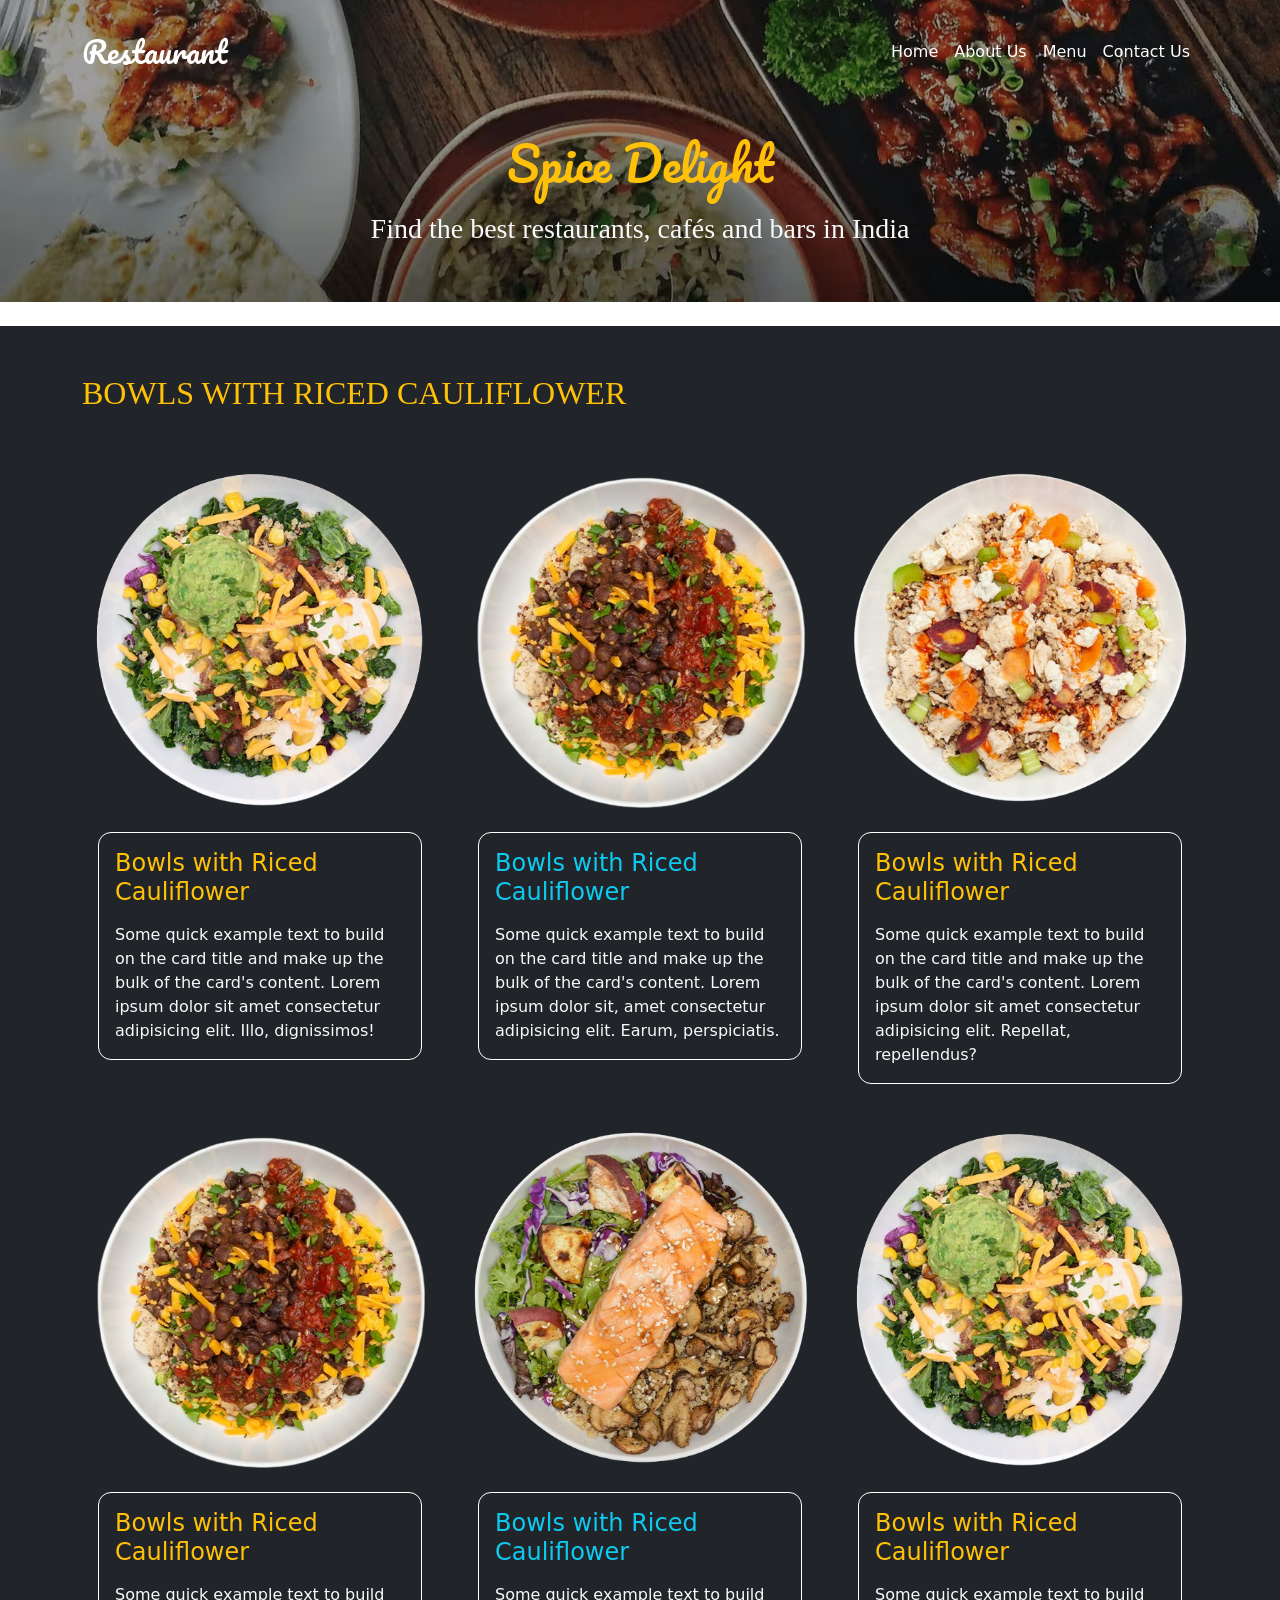
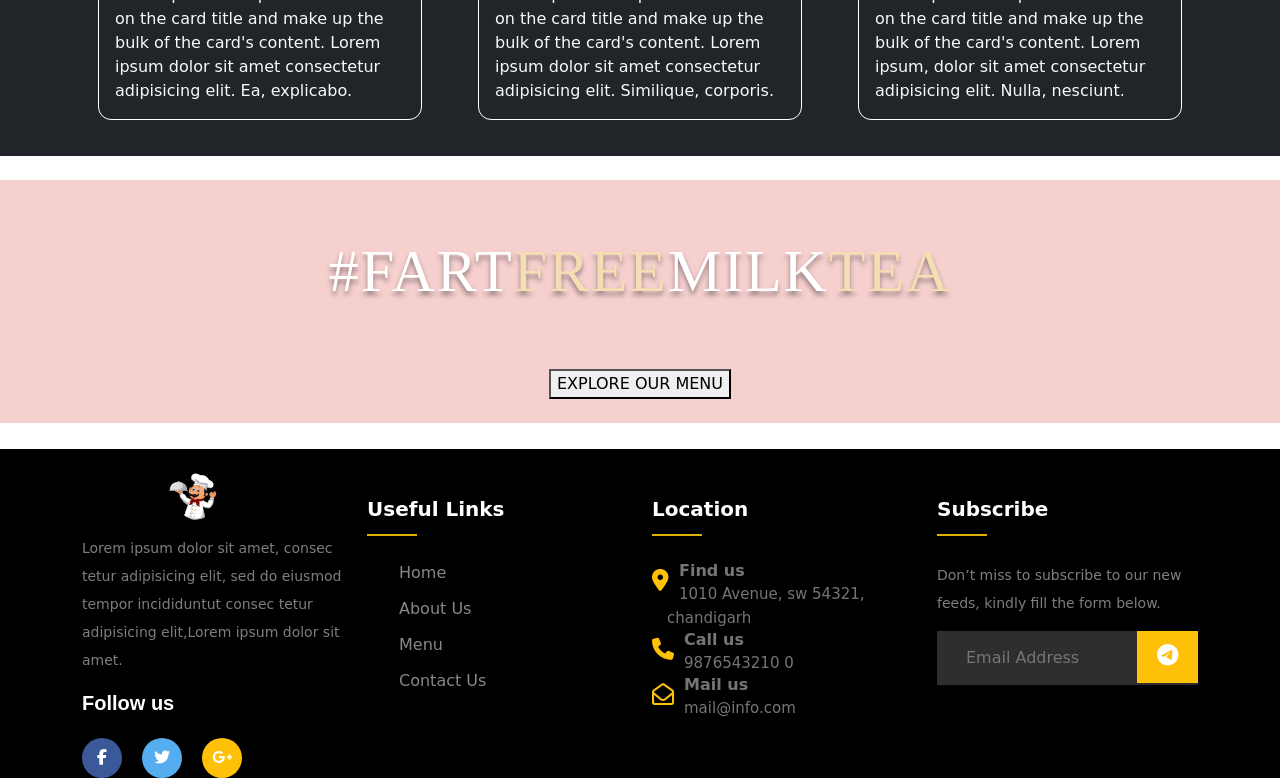
<file: menu.html>
<!DOCTYPE html>
<html lang="en">
  <head>
    <meta charset="UTF-8" />
    <meta name="viewport" content="width=device-width, initial-scale=1.0" />
    <title>Document</title>

    <!-- ****** font family****** -->
    <link rel="preconnect" href="https://fonts.googleapis.com" />
    <link rel="preconnect" href="https://fonts.gstatic.com" crossorigin />
    <link
      href="https://fonts.googleapis.com/css2?family=Open+Sans:wght@400;600&family=Oswald:wght@500;600;700&family=Pacifico&display=swap"
      rel="stylesheet"
    />
    <link rel="stylesheet" href="style/footer.css">
    <link rel="stylesheet" href="style/style.css" />
    <!-- ***********Font awesome************** -->
    <link
      rel="stylesheet"
      href="https://cdnjs.cloudflare.com/ajax/libs/font-awesome/6.5.1/css/all.min.css"
    />
    <!-- **********Boostrap*********** -->
    <link
      href="https://cdn.jsdelivr.net/npm/bootstrap@5.3.3/dist/css/bootstrap.min.css"
      rel="stylesheet"
      integrity="sha384-QWTKZyjpPEjISv5WaRU9OFeRpok6YctnYmDr5pNlyT2bRjXh0JMhjY6hW+ALEwIH"
      crossorigin="anonymous"
    />
  </head>
  <body>
    <section class="main-header1">
      <div class="header1 pt-3 pb-5">
        <nav class="navbar navbar-expand-lg">
          <div class="container">
            <a class="navbar-brand" id="navbar-brand1" href="#">Restaurant</a>
            <button
              class="navbar-toggler new-header-button"
              type="button"
              data-bs-toggle="collapse"
              data-bs-target="#navbarSupportedContent"
              aria-controls="navbarSupportedContent"
              aria-expanded="false"
              aria-label="Toggle navigation"
            >
              <span class="navbar-toggler-icon"></span>
            </button>
            <div class="collapse navbar-collapse" id="navbarSupportedContent">
              <ul class="navbar-nav ms-auto mb-2 mb-lg-0">
                <li class="nav-item">
                  <a class="nav-link" aria-current="page" href="index.html"
                    >Home</a
                  >
                </li>
                <li class="nav-item">
                  <a class="nav-link" href="About.html">About Us</a>
                </li>
                <li class="nav-item">
                  <a class="nav-link" href="menu.html">Menu</a>
                </li>
                <li class="nav-item">
                  <a class="nav-link" href="contact.html">Contact Us</a>
                </li>
              </ul>
            </div>
          </div>
        </nav>
        <div class="heading-new pt-5 text-center">
          <h1 class="new-heading-navbar text-warning">Spice Delight</h1>

          <h3 class="headeing3-new text-light mt-10">
            Find the best restaurants, cafés and bars in India
          </h3>
        </div>
      </div>
    </section>

    <section id="menu-section121 bg-dark mt-4 ">
      <div class="main-secondmain bg-dark">
        <div class="container mt-4 mb-4">
          <div class="row">
            <h2 class="heading-text-new mb-5 mt-5 text-warning">
              BOWLS WITH RICED CAULIFLOWER
            </h2>
            <div class="col-lg-4 col-md-4">
              <div class="card bg-dark border-0">
                <img
                  src="./Images/12.png"
                  class="card-img-top same-card"
                  alt="..."
                />
                <div class="card-body">
                  <div class="card-name">
                    <h4 class="text-warning mt-3 px-3">
                      Bowls with Riced Cauliflower
                    </h4>
                    <p class="card-text text-light mt-3 px-3 mb-3">
                      Some quick example text to build on the card title and
                      make up the bulk of the card's content. Lorem ipsum dolor
                      sit amet consectetur adipisicing elit. Illo, dignissimos!
                    </p>
                  </div>
                  <div class="menu-details px-4 pt-5 ps-4">
                    <h2>NUTRITION FACTS</h2>
                    <h4>Black Bean Bowl with Riced Cauli</h4>
                    <div class="products__card_back__table">
                      <div class="products__table_row">
                        <div class="products__table_subrow">
                          <div class="products__table_title">Calories</div>
                          <div class="products__table_value">610</div>
                        </div>
                      </div>
                      <div class="products__table_row">
                        <div class="products__table_subrow">
                          <div class="products__table_title">Protein</div>
                          <div class="products__table_value">43g</div>
                        </div>
                      </div>
                      <div class="products__table_row">
                        <div class="products__table_subrow">
                          <div class="products__table_title">Total Fat</div>
                          <div class="products__table_value">30g</div>
                        </div>
                        <div class="products__table_subrow">
                          <div class="products__table_title">Saturated Fat</div>
                          <div class="products__table_value">7g</div>
                        </div>
                        <div class="products__table_subrow">
                          <div class="products__table_title">Trans Fat</div>
                          <div class="products__table_value">0g</div>
                        </div>
                      </div>
                      <div class="products__table_row">
                        <div class="products__table_subrow">
                          <div class="products__table_title">Cholesterol</div>
                          <div class="products__table_value">85mg</div>
                        </div>
                        <div class="products__table_subrow">
                          <div class="products__table_title">Sodium</div>
                          <div class="products__table_value">1980mg</div>
                        </div>
                      </div>
                      <div class="products__table_row">
                        <div class="products__table_subrow">
                          <div class="products__table_title">Net Carbs</div>
                          <div class="products__table_value">41g</div>
                        </div>
                        <div class="products__table_subrow">
                          <div class="products__table_title">Total Carbs</div>
                          <div class="products__table_value">57g</div>
                        </div>
                        <div class="products__table_subrow">
                          <div class="products__table_title">Dietary Fiber</div>
                          <div class="products__table_value">16g</div>
                        </div>
                        <div class="products__table_subrow">
                          <div class="products__table_title">Sugars</div>
                          <div class="products__table_value">5g</div>
                        </div>
                        <div class="products__card_back__tag mt-4">
                          <svg
                            xmlns="http://www.w3.org/2000/svg"
                            width="16"
                            height="16"
                            viewBox="0 0 16 16"
                            fill="none"
                          >
                            <path
                              d="M7.99992 14.6667C11.6666 14.6667 14.6666 11.6667 14.6666 8.00004C14.6666 4.33337 11.6666 1.33337 7.99992 1.33337C4.33325 1.33337 1.33325 4.33337 1.33325 8.00004C1.33325 11.6667 4.33325 14.6667 7.99992 14.6667Z"
                              stroke="#2E2F32"
                              stroke-linecap="round"
                              stroke-linejoin="round"
                            ></path>
                            <path
                              d="M8 5.33337V8.66671"
                              stroke="#2E2F32"
                              stroke-linecap="round"
                              stroke-linejoin="round"
                            ></path>
                            <path
                              d="M7.99634 10.6666H8.00233"
                              stroke="#2E2F32"
                              stroke-width="1.33333"
                              stroke-linecap="round"
                              stroke-linejoin="round"
                            ></path></svg>Dairy
                        </div>
                      </div>
                    </div>
                  </div>
                </div>
              </div>
            </div>
            <div class="col-lg-4 col-md-4">
              <div class="card bg-dark border-0">
                <img
                  src="./Images/112.png"
                  class="card-img-top same-card"
                  alt="..."
                />
                <div class="card-body">
                  <div class="card-name">
                    <h4 class="text-info mt-3 px-3">
                      Bowls with Riced Cauliflower
                    </h4>
                    <p class="card-text text-light mt-3 px-3 mb-3">
                      Some quick example text to build on the card title and
                      make up the bulk of the card's content. Lorem ipsum dolor
                      sit, amet consectetur adipisicing elit. Earum,
                      perspiciatis.
                    </p>
                  </div>
                  <div class="menu-details px-4 pt-5 ps-4">
                    <h2>NUTRITION FACTS</h2>
                    <h4>Black Bean Bowl with Riced Cauli</h4>
                    <div class="products__card_back__table">
                      <div class="products__table_row">
                        <div class="products__table_subrow">
                          <div class="products__table_title">Calories</div>
                          <div class="products__table_value">610</div>
                        </div>
                      </div>
                      <div class="products__table_row">
                        <div class="products__table_subrow">
                          <div class="products__table_title">Protein</div>
                          <div class="products__table_value">43g</div>
                        </div>
                      </div>
                      <div class="products__table_row">
                        <div class="products__table_subrow">
                          <div class="products__table_title">Total Fat</div>
                          <div class="products__table_value">30g</div>
                        </div>
                        <div class="products__table_subrow">
                          <div class="products__table_title">Saturated Fat</div>
                          <div class="products__table_value">7g</div>
                        </div>
                        <div class="products__table_subrow">
                          <div class="products__table_title">Trans Fat</div>
                          <div class="products__table_value">0g</div>
                        </div>
                      </div>
                      <div class="products__table_row">
                        <div class="products__table_subrow">
                          <div class="products__table_title">Cholesterol</div>
                          <div class="products__table_value">85mg</div>
                        </div>
                        <div class="products__table_subrow">
                          <div class="products__table_title">Sodium</div>
                          <div class="products__table_value">1980mg</div>
                        </div>
                      </div>
                      <div class="products__table_row">
                        <div class="products__table_subrow">
                          <div class="products__table_title">Net Carbs</div>
                          <div class="products__table_value">41g</div>
                        </div>
                        <div class="products__table_subrow">
                          <div class="products__table_title">Total Carbs</div>
                          <div class="products__table_value">57g</div>
                        </div>
                        <div class="products__table_subrow">
                          <div class="products__table_title">Dietary Fiber</div>
                          <div class="products__table_value">16g</div>
                        </div>
                        <div class="products__table_subrow">
                          <div class="products__table_title">Sugars</div>
                          <div class="products__table_value">5g</div>
                        </div>
                        <div class="products__card_back__tag mt-4">
                          <svg
                            xmlns="http://www.w3.org/2000/svg"
                            width="16"
                            height="16"
                            viewBox="0 0 16 16"
                            fill="none"
                          >
                            <path
                              d="M7.99992 14.6667C11.6666 14.6667 14.6666 11.6667 14.6666 8.00004C14.6666 4.33337 11.6666 1.33337 7.99992 1.33337C4.33325 1.33337 1.33325 4.33337 1.33325 8.00004C1.33325 11.6667 4.33325 14.6667 7.99992 14.6667Z"
                              stroke="#2E2F32"
                              stroke-linecap="round"
                              stroke-linejoin="round"
                            ></path>
                            <path
                              d="M8 5.33337V8.66671"
                              stroke="#2E2F32"
                              stroke-linecap="round"
                              stroke-linejoin="round"
                            ></path>
                            <path
                              d="M7.99634 10.6666H8.00233"
                              stroke="#2E2F32"
                              stroke-width="1.33333"
                              stroke-linecap="round"
                              stroke-linejoin="round"
                            ></path></svg >Dairy
                        </div>
                      </div>
                    </div>
                  </div>
                </div>
              </div>
            </div>
            <div class="col-lg-4 col-md-4">
              <div class="card bg-dark border-0">
                <img
                  src="./Images/113.png"
                  class="card-img-top same-card"
                  alt="..."
                />
                <div class="card-body">
                  <div class="card-name">
                    <h4 class="text-warning mt-3 px-3">
                      Bowls with Riced Cauliflower
                    </h4>
                    <p class="card-text text-light mt-3 px-3 mb-3">
                      Some quick example text to build on the card title and
                      make up the bulk of the card's content. Lorem ipsum dolor
                      sit amet consectetur adipisicing elit. Repellat,
                      repellendus?
                    </p>
                  </div>
                  <div class="menu-details px-4 pt-5 ps-4">
                    <h2>NUTRITION FACTS</h2>
                    <h4>Black Bean Bowl with Riced Cauli</h4>
                    <div class="products__card_back__table">
                      <div class="products__table_row">
                        <div class="products__table_subrow">
                          <div class="products__table_title">Calories</div>
                          <div class="products__table_value">610</div>
                        </div>
                      </div>
                      <div class="products__table_row">
                        <div class="products__table_subrow">
                          <div class="products__table_title">Protein</div>
                          <div class="products__table_value">43g</div>
                        </div>
                      </div>
                      <div class="products__table_row">
                        <div class="products__table_subrow">
                          <div class="products__table_title">Total Fat</div>
                          <div class="products__table_value">30g</div>
                        </div>
                        <div class="products__table_subrow">
                          <div class="products__table_title">Saturated Fat</div>
                          <div class="products__table_value">7g</div>
                        </div>
                        <div class="products__table_subrow">
                          <div class="products__table_title">Trans Fat</div>
                          <div class="products__table_value">0g</div>
                        </div>
                      </div>
                      <div class="products__table_row">
                        <div class="products__table_subrow">
                          <div class="products__table_title">Cholesterol</div>
                          <div class="products__table_value">85mg</div>
                        </div>
                        <div class="products__table_subrow">
                          <div class="products__table_title">Sodium</div>
                          <div class="products__table_value">1980mg</div>
                        </div>
                      </div>
                      <div class="products__table_row">
                        <div class="products__table_subrow">
                          <div class="products__table_title">Net Carbs</div>
                          <div class="products__table_value">41g</div>
                        </div>
                        <div class="products__table_subrow">
                          <div class="products__table_title">Total Carbs</div>
                          <div class="products__table_value">57g</div>
                        </div>
                        <div class="products__table_subrow">
                          <div class="products__table_title">Dietary Fiber</div>
                          <div class="products__table_value">16g</div>
                        </div>
                        <div class="products__table_subrow">
                          <div class="products__table_title">Sugars</div>
                          <div class="products__table_value">5g</div>
                        </div>
                        <div class="products__card_back__tag mt-4">
                          <svg
                            xmlns="http://www.w3.org/2000/svg"
                            width="16"
                            height="16"
                            viewBox="0 0 16 16"
                            fill="none"
                          >
                            <path
                              d="M7.99992 14.6667C11.6666 14.6667 14.6666 11.6667 14.6666 8.00004C14.6666 4.33337 11.6666 1.33337 7.99992 1.33337C4.33325 1.33337 1.33325 4.33337 1.33325 8.00004C1.33325 11.6667 4.33325 14.6667 7.99992 14.6667Z"
                              stroke="#2E2F32"
                              stroke-linecap="round"
                              stroke-linejoin="round"
                            ></path>
                            <path
                              d="M8 5.33337V8.66671"
                              stroke="#2E2F32"
                              stroke-linecap="round"
                              stroke-linejoin="round"
                            ></path>
                            <path
                              d="M7.99634 10.6666H8.00233"
                              stroke="#2E2F32"
                              stroke-width="1.33333"
                              stroke-linecap="round"
                              stroke-linejoin="round"
                            ></path></svg>Dairy
                        </div>
                      </div>
                    </div>
                  </div>
                </div>
              </div>
            </div>
            <div class="col-lg-4 col-md-4">
              <div class="card bg-dark border-0">
                <img
                  src="./Images/112.png"
                  class="card-img-top same-card"
                  alt="..."
                />
                <div class="card-body">
                  <div class="card-name">
                    <h4 class="text-warning mt-3 px-3">
                      Bowls with Riced Cauliflower
                    </h4>
                    <p class="card-text text-light mt-3 px-3 mb-3">
                      Some quick example text to build on the card title and
                      make up the bulk of the card's content. Lorem ipsum dolor
                      sit amet consectetur adipisicing elit. Ea, explicabo.
                    </p>
                  </div>
                  <div class="menu-details px-4 pt-5 ps-4">
                    <h2>NUTRITION FACTS</h2>
                    <h4>Black Bean Bowl with Riced Cauli</h4>
                    <div class="products__card_back__table">
                      <div class="products__table_row">
                        <div class="products__table_subrow">
                          <div class="products__table_title">Calories</div>
                          <div class="products__table_value">610</div>
                        </div>
                      </div>
                      <div class="products__table_row">
                        <div class="products__table_subrow">
                          <div class="products__table_title">Protein</div>
                          <div class="products__table_value">43g</div>
                        </div>
                      </div>
                      <div class="products__table_row">
                        <div class="products__table_subrow">
                          <div class="products__table_title">Total Fat</div>
                          <div class="products__table_value">30g</div>
                        </div>
                        <div class="products__table_subrow">
                          <div class="products__table_title">Saturated Fat</div>
                          <div class="products__table_value">7g</div>
                        </div>
                        <div class="products__table_subrow">
                          <div class="products__table_title">Trans Fat</div>
                          <div class="products__table_value">0g</div>
                        </div>
                      </div>
                      <div class="products__table_row">
                        <div class="products__table_subrow">
                          <div class="products__table_title">Cholesterol</div>
                          <div class="products__table_value">85mg</div>
                        </div>
                        <div class="products__table_subrow">
                          <div class="products__table_title">Sodium</div>
                          <div class="products__table_value">1980mg</div>
                        </div>
                      </div>
                      <div class="products__table_row">
                        <div class="products__table_subrow">
                          <div class="products__table_title">Net Carbs</div>
                          <div class="products__table_value">41g</div>
                        </div>
                        <div class="products__table_subrow">
                          <div class="products__table_title">Total Carbs</div>
                          <div class="products__table_value">57g</div>
                        </div>
                        <div class="products__table_subrow">
                          <div class="products__table_title">Dietary Fiber</div>
                          <div class="products__table_value">16g</div>
                        </div>
                        <div class="products__table_subrow">
                          <div class="products__table_title">Sugars</div>
                          <div class="products__table_value">5g</div>
                        </div>
                        <div class="products__card_back__tag mt-4">
                          <svg
                            xmlns="http://www.w3.org/2000/svg"
                            width="16"
                            height="16"
                            viewBox="0 0 16 16"
                            fill="none"
                          >
                            <path
                              d="M7.99992 14.6667C11.6666 14.6667 14.6666 11.6667 14.6666 8.00004C14.6666 4.33337 11.6666 1.33337 7.99992 1.33337C4.33325 1.33337 1.33325 4.33337 1.33325 8.00004C1.33325 11.6667 4.33325 14.6667 7.99992 14.6667Z"
                              stroke="#2E2F32"
                              stroke-linecap="round"
                              stroke-linejoin="round"
                            ></path>
                            <path
                              d="M8 5.33337V8.66671"
                              stroke="#2E2F32"
                              stroke-linecap="round"
                              stroke-linejoin="round"
                            ></path>
                            <path
                              d="M7.99634 10.6666H8.00233"
                              stroke="#2E2F32"
                              stroke-width="1.33333"
                              stroke-linecap="round"
                              stroke-linejoin="round"
                            ></path></svg>Dairy
                        </div>
                      </div>
                    </div>
                  </div>
                </div>
              </div>
            </div>
            <div class="col-lg-4 col-md-4">
              <div class="card bg-dark border-0">
                <img
                  src="./Images/114.png"
                  class="card-img-top same-card"
                  alt="..."
                />
                <div class="card-body">
                  <div class="card-name">
                    <h4 class="text-info mt-3 px-3">
                      Bowls with Riced Cauliflower
                    </h4>
                    <p class="card-text text-light mt-3 px-3 mb-3">
                      Some quick example text to build on the card title and
                      make up the bulk of the card's content. Lorem ipsum dolor
                      sit amet consectetur adipisicing elit. Similique,
                      corporis.
                    </p>
                  </div>
                  <div class="menu-details px-4 pt-5 ps-4">
                    <h2>NUTRITION FACTS</h2>
                    <h4>Black Bean Bowl with Riced Cauli</h4>
                    <div class="products__card_back__table">
                      <div class="products__table_row">
                        <div class="products__table_subrow">
                          <div class="products__table_title">Calories</div>
                          <div class="products__table_value">610</div>
                        </div>
                      </div>
                      <div class="products__table_row">
                        <div class="products__table_subrow">
                          <div class="products__table_title">Protein</div>
                          <div class="products__table_value">43g</div>
                        </div>
                      </div>
                      <div class="products__table_row">
                        <div class="products__table_subrow">
                          <div class="products__table_title">Total Fat</div>
                          <div class="products__table_value">30g</div>
                        </div>
                        <div class="products__table_subrow">
                          <div class="products__table_title">Saturated Fat</div>
                          <div class="products__table_value">7g</div>
                        </div>
                        <div class="products__table_subrow">
                          <div class="products__table_title">Trans Fat</div>
                          <div class="products__table_value">0g</div>
                        </div>
                      </div>
                      <div class="products__table_row">
                        <div class="products__table_subrow">
                          <div class="products__table_title">Cholesterol</div>
                          <div class="products__table_value">85mg</div>
                        </div>
                        <div class="products__table_subrow">
                          <div class="products__table_title">Sodium</div>
                          <div class="products__table_value">1980mg</div>
                        </div>
                      </div>
                      <div class="products__table_row">
                        <div class="products__table_subrow">
                          <div class="products__table_title">Net Carbs</div>
                          <div class="products__table_value">41g</div>
                        </div>
                        <div class="products__table_subrow">
                          <div class="products__table_title">Total Carbs</div>
                          <div class="products__table_value">57g</div>
                        </div>
                        <div class="products__table_subrow">
                          <div class="products__table_title">Dietary Fiber</div>
                          <div class="products__table_value">16g</div>
                        </div>
                        <div class="products__table_subrow">
                          <div class="products__table_title">Sugars</div>
                          <div class="products__table_value">5g</div>
                        </div>
                        <div class="products__card_back__tag mt-4">
                          <svg
                            xmlns="http://www.w3.org/2000/svg"
                            width="16"
                            height="16"
                            viewBox="0 0 16 16"
                            fill="none"
                          >
                            <path
                              d="M7.99992 14.6667C11.6666 14.6667 14.6666 11.6667 14.6666 8.00004C14.6666 4.33337 11.6666 1.33337 7.99992 1.33337C4.33325 1.33337 1.33325 4.33337 1.33325 8.00004C1.33325 11.6667 4.33325 14.6667 7.99992 14.6667Z"
                              stroke="#2E2F32"
                              stroke-linecap="round"
                              stroke-linejoin="round"
                            ></path>
                            <path
                              d="M8 5.33337V8.66671"
                              stroke="#2E2F32"
                              stroke-linecap="round"
                              stroke-linejoin="round"
                            ></path>
                            <path
                              d="M7.99634 10.6666H8.00233"
                              stroke="#2E2F32"
                              stroke-width="1.33333"
                              stroke-linecap="round"
                              stroke-linejoin="round"
                            ></path></svg>Dairy
                        </div>
                      </div>
                    </div>
                  </div>
                </div>
              </div>
            </div>
            <div class="col-lg-4 col-md-4">
              <div class="card bg-dark border-0">
                <img
                  src="./Images/12.png"
                  class="card-img-top same-card"
                  alt="..."
                />
                <div class="card-body">
                  <div class="card-name">
                    <h4 class="text-warning mt-3 px-3">
                      Bowls with Riced Cauliflower
                    </h4>
                    <p class="card-text text-light mt-3 px-3 mb-3">
                      Some quick example text to build on the card title and
                      make up the bulk of the card's content. Lorem ipsum, dolor
                      sit amet consectetur adipisicing elit. Nulla, nesciunt.
                    </p>
                  </div>
                  <div class="menu-details px-4 pt-5 ps-4">
                    <h2>NUTRITION FACTS</h2>
                    <h4>Black Bean Bowl with Riced Cauli</h4>
                    <div class="products__card_back__table">
                      <div class="products__table_row">
                        <div class="products__table_subrow">
                          <div class="products__table_title">Calories</div>
                          <div class="products__table_value">610</div>
                        </div>
                      </div>
                      <div class="products__table_row">
                        <div class="products__table_subrow">
                          <div class="products__table_title">Protein</div>
                          <div class="products__table_value">43g</div>
                        </div>
                      </div>
                      <div class="products__table_row">
                        <div class="products__table_subrow">
                          <div class="products__table_title">Total Fat</div>
                          <div class="products__table_value">30g</div>
                        </div>
                        <div class="products__table_subrow">
                          <div class="products__table_title">Saturated Fat</div>
                          <div class="products__table_value">7g</div>
                        </div>
                        <div class="products__table_subrow">
                          <div class="products__table_title">Trans Fat</div>
                          <div class="products__table_value">0g</div>
                        </div>
                      </div>
                      <div class="products__table_row">
                        <div class="products__table_subrow">
                          <div class="products__table_title">Cholesterol</div>
                          <div class="products__table_value">85mg</div>
                        </div>
                        <div class="products__table_subrow">
                          <div class="products__table_title">Sodium</div>
                          <div class="products__table_value">1980mg</div>
                        </div>
                      </div>
                      <div class="products__table_row">
                        <div class="products__table_subrow">
                          <div class="products__table_title">Net Carbs</div>
                          <div class="products__table_value">41g</div>
                        </div>
                        <div class="products__table_subrow">
                          <div class="products__table_title">Total Carbs</div>
                          <div class="products__table_value">57g</div>
                        </div>
                        <div class="products__table_subrow">
                          <div class="products__table_title">Dietary Fiber</div>
                          <div class="products__table_value">16g</div>
                        </div>
                        <div class="products__table_subrow">
                          <div class="products__table_title">Sugars</div>
                          <div class="products__table_value">5g</div>
                        </div>
                        <div class="products__card_back__tag mt-4">
                          <svg
                            xmlns="http://www.w3.org/2000/svg"
                            width="16"
                            height="16"
                            viewBox="0 0 16 16"
                            fill="none"
                          >
                            <path
                              d="M7.99992 14.6667C11.6666 14.6667 14.6666 11.6667 14.6666 8.00004C14.6666 4.33337 11.6666 1.33337 7.99992 1.33337C4.33325 1.33337 1.33325 4.33337 1.33325 8.00004C1.33325 11.6667 4.33325 14.6667 7.99992 14.6667Z"
                              stroke="#2E2F32"
                              stroke-linecap="round"
                              stroke-linejoin="round"
                            ></path>
                            <path
                              d="M8 5.33337V8.66671"
                              stroke="#2E2F32"
                              stroke-linecap="round"
                              stroke-linejoin="round"
                            ></path>
                            <path
                              d="M7.99634 10.6666H8.00233"
                              stroke="#2E2F32"
                              stroke-width="1.33333"
                              stroke-linecap="round"
                              stroke-linejoin="round"
                            ></path></svg>Dairy
                        </div>
                      </div>
                    </div>
                  </div>
                </div>
              </div>
            </div>
          </div>
        </div>
      </div>
    </section>

    <section id="same-section-home-page">
      <div class="container bg-sucesses">
        <div class="row">
          <div class="col-md-12">
            <h2
              class="font_3 wixui-rich-text__text"
              style="line-height: normal; text-align: center"
            >
              <span
                style="text-shadow: rgba(0, 0, 0, 0.4) 0px 4px 5px"
                class="wixui-rich-text__text abc"
                ><span style="font-size: 60px" class="wixui-rich-text__text1"
                  ><span
                    style="letter-spacing: 1.9px"
                    class="wixui-rich-text__text"
                    ><span class="color_11 wixui-rich-text__text">#FART</span
                    ><span class="color_17 wixui-rich-text__text">FREE</span
                    ><span class="color_11 wixui-rich-text__text">MILK</span
                    ><span class="color_17 wixui-rich-text__text"
                      >TEA</span
                    ></span
                  ></span
                ></span
              >
            </h2>
            <a class="ankar-tag mb-4" href="menu-details.html">
              <button type="button" class="new-button">
                EXPLORE OUR MENU
              </button></a
            >
          </div>
        </div>
      </div>
    </section>

    <footer class="footer-main-text">
      <div class="container">
        <div class="main-footer">
          <div class="row">
            <div class="col-12 col-md-3">
              <div class="footer-widget">
                <div class="footer-logo">
                  <img class="new-img11" src="../Images/chef1-pic.png" alt="" />
                </div>
                <div class="footer-text">
                  <p>
                    Lorem ipsum dolor sit amet, consec tetur adipisicing elit,
                    sed do eiusmod tempor incididuntut consec tetur adipisicing
                    elit,Lorem ipsum dolor sit amet.
                  </p>
                </div>
                <div class="footer-social-icon">
                  <span>Follow us</span>
                  <a href="#"><i class="fab fa-facebook-f facebook-bg"></i></a>
                  <a href="#"><i class="fab fa-twitter twitter-bg"></i></a>
                  <a href="#"><i class="fab fa-google-plus-g google-bg bg-warning"></i></a>
                </div>
              </div>
            </div>
            <div class="col-12 col-md-3 mt-5">
              <div class="footer-widget">
                <div class="footer-widget-heading">
                  <h3>Useful Links</h3>
                </div>
                <ul>
                  <li><a href="index.html">Home</a></li>
                  <li><a href="About.html">About Us</a></li>
                  <li><a href="menu.html">Menu</a></li>
                  <li><a href="contact.html">Contact Us</a></li>
                </ul>
              </div>
            </div>
            <div class="col-12 col-md-3 mt-5">
              <div class="footer-widget-heading">
                <h3>Location</h3>
              </div>
              <div class="single-cta mt-2">
                <i class="fas fa-map-marker-alt text-warning"></i>
                <div class="cta-text">
                  <h6>Find us</h6>
                  <span>1010 Avenue, sw 54321, chandigarh</span>
                </div>
              </div>
              <div class="single-cta">
                <i class="fas fa-phone text-warning"></i>
                <div class="cta-text">
                  <h6>Call us</h6>
                  <span>9876543210 0</span>
                </div>
              </div>
              <div class="single-cta">
                <i class="far fa-envelope-open text-warning"></i>
                <div class="cta-text">
                  <h6>Mail us</h6>
                  <span>mail@info.com</span>
                </div>
              </div>
            </div>
    
            <div class="col-12 col-md-3 mt-5">
              <div class="footer-widget">
                <div class="footer-widget-heading">
                  <h3>Subscribe</h3>
                </div>
                <div class="footer-text mb-25">
                  <p>
                    Don’t miss to subscribe to our new feeds, kindly fill the
                    form below.
                  </p>
                </div>
                <div class="subscribe-form">
                  <form action="#">
                    <input type="text" placeholder="Email Address" />
                    <button class="bg-warning border-0">
                      <i class="fab fa-telegram-plane"></i>
                    </button>
                  </form>
                </div>
              </div>
            </div>
          </div>
        </div>
      </div>
    </footer>
    

    <script
      src="https://cdn.jsdelivr.net/npm/bootstrap@5.3.3/dist/js/bootstrap.bundle.min.js"
      integrity="sha384-YvpcrYf0tY3lHB60NNkmXc5s9fDVZLESaAA55NDzOxhy9GkcIdslK1eN7N6jIeHz"
      crossorigin="anonymous"
    ></script>
    <script src="script/script.js"></script>
  </body>
</html>
</file>
<file: style/style.css>
.body {
  margin: 0;
  box-sizing: border-box;
  border: 0;
}
/* ******font family**** */
.font-secondary {
  font-family: "Pacifico", cursive;
}
.new-heading-navbar {
  font-family: "Pacifico", cursive;
  color: wheat;
  font-size: 47px;
}
.headeing3-new {
  font-family: "Playfair Display", serif;
}
.heading-text-new {
  font-family: "Playfair Display", serif;
}
.heading12,
.heading32 {
  font-family: "Pacifico", cursive;
  /* font-family: 'Playfair Display', serif; */
}
.our-vision-section {
  position: relative;
  overflow: hidden;
}
.container-fluid.our-vision1 {
  position: relative;
  background-image: url('../Images/home-hero-scaled1.jpg');
  background-size: cover;
  background-position: center;
  display: flex;
  justify-content: center;
  align-items: center;
  text-align: center;
}

.overlay11 {
  position: absolute;
  top: 0;
  left: 0;
  width: 100%;
  height: 100%;
  background-color: rgba(0, 0, 0, 0.5); /* Adjust the opacity as needed */
}

.new-our-vision {
  position: relative;
  z-index: 1;
  color: white; /* Text color */
}


.overlay-1 {
  position: relative;
  background-image: url('path_to_your_image.jpg');
  background-size: cover;
  background-position: center;
  overflow: hidden;
  width: 88%;
    height: 43%;
    background-color: rgba(0, 0, 0, 0.4);
    border-radius: 27px;
}

.overly-text {
  position: absolute;
  top: 50%;
  left: 50%;
  transform: translate(-50%, -50%);
  text-align: center;
  color: white;
  backdrop-filter: blur(4px);
  padding: 20px;
  width: 100%;
}

.overlay-text {
  font-size: 24px;
  margin-bottom: 10px;
}

.overlay-new-text {
  font-size: 16px;
}


/*
==========================================
Header section
==========================================
*/
.header1 {
  background-image: url("../Images/img31.jpg");
  height: auto;
  background-size: cover;
  background-position: center;
  background-repeat: no-repeat;
}
.new-img11 {
  width: 21%;
}
.footer-widget ul li {
  list-style: none;
  text-decoration: none;
}
.img-logo {
  width: 85px;
}
.nav-item a {
  color: white;
}
#navbar-brand1 {
  font-family: "Pacifico", cursive;
  font-size: 30px;
  color: white;
}
.heading-new h1 h3 {
  align-items: center;
  align-content: center;
}
.img-main-header {
  width: 20%;
  object-fit: contain;
  transform: none;
  opacity: 1;
  will-change: transform, opacity;
  border-radius: inherit;
  filter: unset;
  transition: opacity 0.25s ease 0s, transform 0.25s ease 0s;
  padding-top: 31px;
  text-align: center;
  align-items: center;
}
.headeing3-new {
  padding-top: 13px;
}

/*
==========================================
 about section Design
==========================================
*/

#about {
  padding-top: 33px;
}
.overlay {
  position: absolute;
  top: 0;
  left: 0;
  width: 95%;
  height: 100%;
  background-color: rgba(0, 0, 0, 0.5);
  display: none;
  justify-content: center;
  align-items: center;
  border-radius: 14px;
  border: 1px solid rgb(38 34 34 / 53%);
  backdrop-filter: blur(1px);
}

.overlay-text {
  color: white;
  font-size: 24px;
  font-weight: bold;
}
.image-container:hover .overlay {
  display: flex;
}
.main-btn {
  color: white;
  border-radius: 2px 2px 2px 2px;
  background: #6f0707;
  width: 112px;
  height: 40px;
}
.main-btn:hover {
  background-color: black;
  color: white;
}

/*
==========================================
 Main-second-Section
==========================================
*/

.main-second-section {
  padding-top: 58px;
  margin-top: 36px;
  padding-bottom: 58px;
}

.card {
  margin-bottom: 20px;
}

.image1-container {
  position: relative;
}

.overlay-1 {
  position: absolute;
  top: 227px;
  left: 0;
  width: 92%;
  height: 43%;
  background-color: rgba(0, 0, 0, 0.5);
}
.overlay-text {
  color: white;
  font-size: 24px;
  font-weight: bold;
  padding-left: 4px;
}
.overlay-new-text {
  color: white;
  padding-left: 8px;
}

.card {
  margin-bottom: 20px;
  transition: transform 0.3s;
}
.card:hover {
  transform: scale(1.05);
}
@keyframes zoomOut {
  0% {
    transform: scale(1.05);
  }
  100% {
    transform: scale(1);
  }
}
.overlay-1:hover {
  opacity: 1;
}
.heading12 {
  padding-bottom: 30px;
}
.image-container:hover .overlay1 {
  display: flex;
}
.overlay1 {
  position: absolute;
  top: 0;
  left: 0;
  width: 100%;
  height: 100%;
  background-color: rgba(0, 0, 0, 0.5);
  display: none;
  justify-content: center;
  align-items: center;
  border-radius: 14px;
  border: 1px solid rgb(38 34 34 / 53%);
  backdrop-filter: blur(1px);
}
.navbar-toggler.new-header-button {
  background-color: white;
}
/*
==========================================
OUR VISION section
==========================================
*/

.our-vision1 {
  background-image: url("../Images/home-hero-scaled1.jpg");
  background-position: center;
  background-repeat: no-repeat;
  background-size: cover;
  padding: 3px 0px 182px 0px;
  height: 500px;
}
.new-our-vision {
  position: relative;
  top: 18%;
}
.new-our-vision p {
  font-family: "freight-big-pro";
  font-size: 26px;
  line-height: 1;
  margin-bottom: 0;
  text-transform: uppercase;
  padding: 0;
}
.new-our-vision h1 {
  color: #ebdfd4;
  font-size: 84px;
  font-family: serif;
  position: relative;
}
#home-our-mission {
  position: relative;
  max-width: 1180px;
  bottom: 333px;
  max-width: 1357px;
}
#home-our-mission {
  background: url("../Images/home-our.jpg");
  position: relative;
  color: white;
  padding-top: 24px;
  margin-bottom: -94px;
  top: -113px;
}
.fadeInLeft {
  -webkit-animation-name: fadeInLeft;
  animation-name: fadeInLeft;
}
#home-our-mission h3 {
  font-weight: 400;
  font-size: 47px;
  padding: 20px;
  padding-left: 120px;
}
#home-our-mission h3,
#home-our-mission p {
  color: #e4d1bf;
  color: #e4d1bf;
}
#home-our-mission p {
  line-height: 1.333;
  font-size: 13px;
  padding-right: 109px;
  padding-top: 20px;
}
.img-fluid {
  max-width: 70%;
  height: auto;
  border-radius: 14px;
  border: 1px solid rgb(38 34 34 / 53%);
}
.new-home-our-services {
  padding-left: 235px;
}
#view-our-menu-link {
  font-family: emoji;
  text-decoration: none;
  font-size: 25px;
  float: inline-end;
  color: #e4d1bf;
}
#home-page-pictures {
  position: relative;
}
#home-page-pictures h2 {
  font-size: 174px;
  line-height: 0.8;
  color: #ebdfd4;
  position: relative;
  z-index: 2;
}
.text-animation.active span {
  -webkit-transform: rotateY(0);
  transform: rotateY(0);
}
.text-animation span {
  -webkit-transition: 1.3s;
  transition: 1.3s;
  /* display: inline-block; */
  -webkit-transform: rotateY(90deg);
  transform: rotateY(90deg);
}
#home-page-pictures #home-pic-2 {
  position: absolute;
  top: -5vw;
  /* right: 21px; */
  bottom: 0vw;
}
#home-page-pictures #home-pic-3 {
  position: absolute;
  top: 24vw;
  left: 0;
}
#home-page-pictures #home-pic-4 {
  position: absolute;
  top: 41vw;
  left: 15vw;
}
#home-page-pictures #home-pic-5 {
  position: absolute;
  top: 30vw;
  right: 11vw;
}
#home-page-pictures #home-pic-6 {
  position: absolute;
  right: 0;
  top: 47vw;
}
#home-page-pictures #home-pic-2 img {
  width: 15vw;
  height: auto;
  top: -77%;
  position: relative;
  left: -79px;
}
#home-page-pictures #home-pic-3 img {
  width: 26vw;
  height: auto;
}
#home-page-pictures #home-pic-4 img {
  width: 30vw;
  height: auto;
}
#home-page-pictures #home-pic-5 img {
  width: 38vw;
  height: auto;
}
.main-new-section70 #home-pic-6 img {
  width: 24vw;
  height: auto;
}
@keyframes rotate {
  0% {
    transform: rotate(0deg);
  }
  100% {
    transform: rotate(360deg);
  }
}

#home-pic-2 img,
#home-pic-3 img,
#home-pic-4 img,
#home-pic-5 img,
#home-pic-6 img {
  animation: rotate 30s linear infinite;
}

#home-page-pictures {
  max-width: 100%;
  margin: 0 auto;
  padding: 0 20px;
  box-sizing: border-box;
  top: 84px;
  margin-bottom: 100px;
}

.container-fluid {
  display: flex;
  flex-wrap: wrap;
  justify-content: center;
}

h2.text-animation {
  text-align: center;
  font-size: 24px;
  margin-bottom: 20px;
}

#home-pic-2 img,
#home-pic-3 img,
#home-pic-4 img,
#home-pic-5 img,
#home-pic-6 img {
  max-width: 100%;
  height: auto;
  margin-bottom: 20px;
}
.heading32,
.heading31 {
  color: #724005;
}
#home-pic-3 img {
  position: relative;
  bottom: -232px;
  max-width: 100%;
}
#home-pic-3 img {
  position: relative;
  bottom: -232px;
  max-width: 100%;
}

/* **************  home page menu   ************* */

.card {
  position: relative;
  overflow: hidden;
}

.menu-details {
  position: absolute;
  top: 0;
  left: 0;
  width: 100%;
  padding: 10px;
  box-shadow: 0 4px 8px rgba(0, 0, 0, 0.1);
  transition: opacity 0.3s, visibility 0.3s;
  opacity: 0;
  visibility: hidden;
  height: 622px;
  background-color: white;
}

.card:hover .menu-details {
  opacity: 1;
  visibility: visible;
}
.card-11 {
  box-shadow: 8px 5px 12px rgba(0, 0, 0, 0.2);
  background: cadetblue;
}
.card.same-card {
  width: 50%;
  position: relative;
  left: 20%;
}
.card-name {
  border: 1px solid white;
  border-radius: 13px 13px 13px 13px;
}
.products__card_back {
  opacity: 0;
  height: 0;
  visibility: hidden;
  transition: opacity 0.7s ease;
}
.products__card {
  width: 48%;
  box-shadow: 3px 3px 15px 0px rgba(0, 0, 0, 0.1);
  margin-bottom: 60px;
  transition: 0.5s;
  cursor: pointer;
}
.products__table_row {
  padding: 12px 0;
  border-top: 0.5px solid #cdcdcd;
}
.products__table_subrow:last-child {
  margin-bottom: 0;
}
.products__table_subrow {
  display: flex;
  justify-content: space-between;
  align-items: center;
  margin-bottom: 7px;
}
.products__table_title {
  color: rgba(68, 68, 68, 0.7);
  font-family: "Lora", sans-serif;
  font-size: 16px;
  font-style: normal;
  font-weight: 500;
  line-height: 24px;
  letter-spacing: 1px;
  margin: 0;
}

.products__table_value {
  color: #444;
  font-family: "Lora", sans-serif;
  font-size: 16px;
  font-style: normal;
  font-weight: 600;
  line-height: 24px;
  letter-spacing: 1px;
  margin: 0;
}
.products__card_back__tag:nth-child(1n) {
  background: rgba(62, 197, 192, 0.4);
}
.products__card_back__tag:last-child {
  margin-right: 0;
}
.products__card_back__tag {
  margin-right: 8px;
  display: flex;
  align-items: center;
  border-radius: 9999px;
  background: rgba(62, 197, 192, 0.4);
  padding: 4px 8px;
  margin-bottom: 8px;
  width: 27%;
}
.products__card_back__tag svg {
  margin-right: 4px;
}
svg:not(:root) {
  overflow: hidden;
}
@keyframes rotate {
  0% {
    transform: rotate(0deg);
  }
  100% {
    transform: rotate(360deg);
  }
}

.same-card {
  width: 50%;
  animation: rotate 60s linear infinite;
}
.card-img-top {
  width: 20%;
}
#menu-section121 {
  background: black;
}

/* **************same-section-home-page********* */
#same-section-home-page {
  background: #f6d0cf;
  margin-bottom: 26px;
}
.font_3 {
  letter-spacing: 0em;
  padding: 55px;
}
.color_11 {
  color: white;
  font-family: math;
}
.color_17 {
  color: wheat;
  font-family: math;
}

.ankar-tag {
  text-decoration: none;
  display: flex;
  justify-content: center;
}
.new-button:hover {
  background-color: black;
  color: white;
}
.section-subtitle {
  font-size: 25px;
  font-weight: 700;
  color: blanchedalmond;
}


/* Add your component styles here */
.new-restaurant-about-section {
  text-align: center;
  padding: 50px 0;
}

.section-text {
  margin-bottom: 30px;
  text-align: justify;
}

.grid-list {
  display: flex;
  justify-content: center;
  gap: 30px;
  margin: 0;
  padding: 0;
  list-style-type: none;
}

.service-card {
  overflow: hidden;
  border-radius: 10px;
  box-shadow: 0 4px 8px rgba(0, 0, 0, 0.1);
  transition: box-shadow 0.3s ease;
}

.service-card:hover {
  box-shadow: 0 6px 12px rgba(0, 0, 0, 0.15);
}

.card-banner {
  position: relative;
  overflow: hidden;
  border-top-left-radius: 10px;
  border-top-right-radius: 10px;
}

.img-cover {
  width: 100%;
  height: 100%;
  object-fit: cover;
}

.card-content {
  padding: 20px;
}

.card-title {
  margin-bottom: 12px;
}

.btn-text {
  color: var(--gold-crayola);
  padding-bottom: 4px;
  margin: 0 auto;
  text-transform: uppercase;
  letter-spacing: var(--letterSpacing-3);
  font-weight: var(--weight-bold);
  transition: var(--transition-1);
}

.btn-text:hover {
  text-decoration: underline;
}

.hover-shine::after {
  content: "";
  position: absolute;
  top: 0;
  left: 0;
  width: 50%;
  height: 100%;
  background-image: linear-gradient(to right, transparent 0%, #fff6 100%);
  transform: skewX(-0.08turn) translateX(-180%);
}


/* media query */
@media (max-width: 1399.98px) {
  #home-pic-3 img {
    bottom: -232px;
    max-width: 100%;
  }
  #home-page-pictures #home-pic-2 img {
    position: relative;
    left: -31px;
  }
  .overlay-1 {
    top: 204px;
  }
  .overlay-new-text {
    font-size: 12px;
  }
}
@media (max-width: 1199.98px) {
  #home-our-mission p {
    padding-right: 20px;
    font-size: 17px;
  }
  .new-home-our-services {
    padding-top: 0px;
    padding-left: 0px;
  }
  #home-pic-3 img {
    bottom: -80px;
    max-width: 100%;
  }
  .overlay-1 {
    top: 229px;
  }
  .overlay-new-text {
    font-size: 11px;
  }
  .font_3 {
    padding-left: 0;
  }
}
@media (max-width: 991.98px) {
  #home-our-mission p {
    padding-right: 20px;
    font-size: 16px;
  }
  .new-home-our-services {
    padding-top: 0px;
    padding-left: 0px;
  }
  #home-pic-3 img {
    position: relative;
    bottom: -115px;
  }
  #home-our-mission {
    margin-bottom: -100px;
  }
  .overlay-1 {
    top: 84px;
  }
  .overlay-text {
    font-size: 11px;
  }
  .overlay-new-text {
    font-size: 11px;
  }
  .font_3 {
    padding-top: 23px;
  }
}
@media (max-width: 767.98px) {
  #home-our-mission p {
    padding-right: 20px;
    padding-left: 21px;
  }
  .new-home-our-services {
    padding-top: 0px;
    padding-left: 0px;
  }
  #home-pic-3 img {
    bottom: -17px;
    width: 50%;
    text-align: center;
    left: 127px;
  }
  #home-our-mission {
    height: auto;
    margin: 0;
    margin-bottom: -83px;
  }
  .overlay-1 {
    top: 287px;
  }
  .wixui-rich-text__text {
    font-size: 42px;
  }
  .font_3 {
    padding-left: 0;
  }
  #home-our-mission h3 {
    padding-left: 33px;
}
}
@media (max-width: 575.98px) {
  #home-our-mission p {
    padding-right: 20px;
    padding-left: 21px;
  }
  #home-our-mission {
    height: auto;
  }
  .new-home-our-services {
    padding-top: 0px;
    padding-left: 0px;
  }
  #home-pic-3 img {
    bottom: 0px;
    max-width: 100%;
  }
  .new-our-vision h1 {
    font-size: 49px;
    top: 26%;
  }
  .new-our-vision p {
    font-size: 18px;
    position: relative;
    top: 15%;
  }
  .wixui-rich-text__text {
    font-size: 45px;
  }
  .font_3 {
    padding-left: 0;
  }
  #home-our-mission h3 {
    padding-left: 25px;
}
}
@media (max-width: 375.98px) {
  #home-our-mission p {
    padding-right: 20px;
    padding-left: 21px;
  }
  #home-our-mission {
    height: auto;
  }
  .new-home-our-services {
    padding-top: 0px;
    padding-left: 0px;
  }
  #home-pic-3 img {
    bottom: 0px;
    max-width: 100%;
    left: 58px;
  }
  .new-our-vision h1 {
    font-size: 49px;
  }
  .new-our-vision p {
    font-size: 16px;
  }
  #home-our-mission h3 {
    padding-left: 8px;
  }
  .overlay-1 {
    top: 263px;
  }
  .wixui-rich-text__text {
    font-size: 35px;
  }
  .font_3 {
    padding-left: 0;
  }
}
</file>
<file: style/footer.css>
ul {
  margin: 0px;
  padding: 0px;
}
.footer-section {
  background: rgb(33 36 41);
  position: relative;
}
.footer-cta {
  border-bottom: 1px solid #373636;
}
.single-cta i {
  color: #ff5e14;
  font-size: 22px;
  float: left;
  margin-top: 8px;
  padding-left: -8px;
  padding-right: 10px;
}
.cta-text {
  padding-left: 15px;
}
.cta-text h6 {
  color: #757575;
  font-weight: 600;
  margin-bottom: 2px;
}
.cta-text span {
  color: #757575;
  font-size: 15px;
}
.footer-content {
  position: relative;
  z-index: 2;
}
.footer-pattern img {
  position: absolute;
  top: 0;
  left: 0;
  height: 330px;
  background-size: cover;
  background-position: 100% 100%;
}
.footer-logo {
  margin-bottom: 30px;
}
.footer-logo img {
  left: 83px;
  position: relative;
  top: 20px;
}
.footer-text p {
  margin-bottom: 14px;
  font-size: 14px;
  color: #7e7e7e;
  line-height: 28px;
}
.footer-social-icon span {
  color: #fff;
  display: block;
  font-size: 20px;
  font-weight: 700;
  font-family: "Poppins", sans-serif;
  margin-bottom: 20px;
}
.footer-social-icon a {
  color: #fff;
  font-size: 16px;
  margin-right: 15px;
}
.footer-social-icon i {
  height: 40px;
  width: 40px;
  text-align: center;
  line-height: 38px;
  border-radius: 50%;
}
.facebook-bg {
  background: #3b5998;
}
.twitter-bg {
  background: #55acee;
}
.google-bg {
  background: #dd4b39;
}
.footer-widget-heading h3 {
  color: #fff;
  font-size: 20px;
  font-weight: 600;
  margin-bottom: 40px;
  position: relative;
}
.footer-widget-heading h3::before {
  content: "";
  position: absolute;
  left: 0;
  bottom: -15px;
  height: 2px;
  width: 50px;
  background: #ddb207;
}
.footer-widget ul li {
  width: 50%;
  margin-bottom: 12px;
}
.footer-widget ul li a:hover {
  color:#ddb207;
}
.footer-widget ul li a {
  color: #878787;
  text-transform: capitalize;
  text-decoration: none;
}
.subscribe-form {
  position: relative;
  overflow: hidden;
}
.subscribe-form input {
  width: 100%;
  padding: 14px 28px;
  background: #2e2e2e;
  border: 1px solid #2e2e2e;
  color: #fff;
}
.subscribe-form button {
  position: absolute;
  right: 0;
  background: #ff5e14;
  padding: 13px 20px;
  border: 1px solid #ff5e14;
  top: 0;
}
.subscribe-form button i {
  color: #fff;
  font-size: 22px;
  transform: rotate(-6deg);
}
.copyright-area {
  background: #202020;
  padding: 25px 0;
}
.copyright-text p {
  margin: 0;
  font-size: 14px;
  color: #878787;
}
.copyright-text p a {
  color: #ff5e14;
}
.footer-menu li {
  display: inline-block;
  margin-left: 20px;
}
.footer-menu li:hover a {
  color: #ff5e14;
}
.footer-menu li a {
  font-size: 14px;
  color: #878787;
}

/* footer1 */
.footer-main-text {
  background-color: black;
}
#about1 {
  padding-top: 33px;
}
</file>
<file: style/about.css>
.section-title::before {
  position: absolute;
  content: "";
  width: 60px;
  height: 10px;
  left: 50%;
  bottom: 0;
  margin-left: -30px;
  background: var(--primary);
}

.section-title::after {
  position: absolute;
  content: "";
  width: 180px;
  height: 2px;
  left: 50%;
  bottom: 4px;
  margin-left: -90px;
  background: var(--primary);
}
.rotating-image {
  position: absolute;
  object-fit: cover;
  transform: rotateY(0deg) rotateX(0deg) scale(1);
  transform-style: preserve-3d;
  animation: 2s flipme linear infinite;
  transition: transform 30ms ease;
  transform-origin: 50% 50%;
}

.rotating-image:hover {
  transform: rotateY(30deg) rotateX(5deg);
  cursor: pointer;
}

@keyframes flipme {
  0% {
    transform: rotateY(-30deg) rotateX(10deg);
    transform: scale(1);
  }
  50% {
    transform: rotateY(0deg) rotateX(20deg);
    transform: scale(1.2);
  }
  100% {
    transform: rotateY(-30deg) rotateX(30deg);
    transform: scale(1);
  }
}

.about-us {
  transition: 0.1s;
  animation: continuousScale 2s infinite alternate;
}
.img-twice::before {
  position: absolute;
  content: "";
  width: 60%;
  height: 80%;
  top: 10%;
  left: 20%;
  background: var(--primary);
  border: 25px solid var(--light);
  border-radius: 6px;
  z-index: -1;
}
.d-flex.lg-new-section {
  background: burlywood;
}
.new-font-family {
  font-family: "Pacifico", cursive;
  color: yellowgreen;
}
.new-button1:hover {
  background-color: black;
  color: white;
}
</file>
<file: style/styleabout.css>
.xyx {
  background-color: #ebe9e6;
}
.new-button1 {
  padding: 6px;
  display: flex;
  margin: 0 auto;
  background: black;
  font-size: 16px;
  font-weight: 600;
  color: white;
}
@keyframes popUp {
  0% {
    transform: scale(1);
  }
  50% {
    transform: scale(1.1);
  }
  100% {
    transform: scale(1);
  }
}
.image-animation {
  animation: popUp 3s infinite;
}

@keyframes rotate {
  from {
    transform: rotate(0deg);
  }
  to {
    transform: rotate(360deg);
  }
}

.icon-animation {
  animation: rotate 2s linear infinite;
  font-size: 56px;
}
.xyz {
  text-decoration: none;
  color: aliceblue;
}
</file>
<file: style/contact.css>
.contact-all {
  /* max-width: 1532px; */
  background-color: black;
  /* height: 871px; */
}
.container.contact-all-text {
  max-width: 1124px;
  /* padding-top: 110px; */
}
.nail-banner-img {
  height: 664px;
  max-width: 100%;
}
.contact-all-heading {
  color: #121010;
  padding-top: 45px;
}
.input-paragrah {
  color: white;
  font-size: 54px;
}
.label-input-1 {
  /* margin-right: 149px; */
  color: #121010;
  background-color: #c89313;
}
.input-text-all {
  background-color: #c89313;
  height: auto;
  padding-left: 33px;
  padding-right: 33px;
  max-width: 100%;
}
.input-placeholder {
  height: 43px;
  background-color: #c89313;
  border: 1px solid;
  border-radius: 6px;
  width: 49%;
}
.email-input-text {
  color: black;
}
.input-placeholder-email {
  height: 49px;
  background-color: #c89313;
  border: 1px solid;
  border-radius: 6px;
  width: 100%;
}
.input-placeholder-email-1 {
  height: 119px;
  width: 100%;
  background-color: #c89313;
  border: 1px solid;
  border-radius: 6px;
}
.message-button {
  background-color: #c89313;
  /* height: 47px; */
  margin-top: 20px;
  width: 100%;
  box-shadow: 0px 0px 13px 2px;
  border: none;
  color: black;
}
.message-button:hover {
  background-color: white;
}
.contact-all {
  background-color: black;
}
.container.contact-all-text {
  max-width: 1124px;
}
.nail-banner-img {
  height: 664px;
  max-width: 100%;
}
.contact-all-heading {
  color: #121010;
  padding-top: 45px;
}
.input-paragrah {
  color: white;
  font-size: 54px;
}
.label-input-1 {
  /* margin-right: 149px; */
  color: #121010;
  background-color: #c89313;
}
.label-input-2 {
  color: #121010;
  margin-left: 238px;
  background-color: #c89313;
}
.input-text-all {
  background-color: #c89313;
  height: auto;
  padding-left: 33px;
  padding-right: 33px;
  max-width: 100%;
}
.input-placeholder {
  height: 43px;
  background-color: #c89313;
  border: 1px solid;
  border-radius: 6px;
  width: 100%;
}
.email-input-text {
  color: black;
}
.input-placeholder-email {
  height: 49px;
  background-color: #c89313;
  border: 1px solid;
  border-radius: 6px;
  width: 100%;
}
.input-placeholder-email-1 {
  height: 119px;
  width: 100%;
  background-color: #c89313;
  border: 1px solid;
  border-radius: 6px;
}
.message-button {
  background-color: #c89313;
  height: 47px;
  margin-top: 20px;
  box-shadow: 0px 0px 13px 2px;
  border: none;
  color: black;
}
.message-button:hover {
  background-color: white;
}
.iframe-0 {
  width: 100%;
  height: 308px;
}
.iframe-input {
  max-width: 1532px;
}
.iframe-0 {
  width: 1518px;
  height: 443px;
}
.row.text-row {
  padding: 5em 3em 3em 4em;
}
.text-location {
  background-color: black;
  width: 52px;
  border-radius: 50%;
  text-align: center;
  margin-left: 51px;
  height: 50px;
}
.text-location i {
  color: white;
  /* background-color: black; */
  font-size: 22px;
  padding-top: 15px;
}
.fa-location-dot:before,
.fa-map-marker-alt:before {
  content: "\f3c5";
}

.location-iframe {
  height: auto;
  background-color: #c89313;
  margin-top: -7rem;
}
.location-iframe-text {
  background-color: black;
}
.location-iframe-9 {
  margin: 0 auto;
  max-width: 1042px;
}
.location {
  position: relative;
}
.text-location i {
  color: white;
  font-size: 22px;
  padding-top: 15px;
}
.text-location {
  background-color: black;
  width: 52px;
  border-radius: 50%;
  text-align: center;
  margin-left: 45px;
  height: 50px;
}
.heading-text {
  text-align: center;
  margin-top: 69px;
  font-size: 60px;
  color: white;
  font-family: math;
}
.facebook-img {
  width: 47px;
  height: 41px;
}
.instagram-img {
  width: 70px;
  height: 41px;
}
.icons-social {
  gap: 25px;
  display: flex;
  justify-content: center;
}
.facebook-img:hover {
  scale: 0.9;
}
.instagram-img:hover {
  scale: 0.9;
}

@media (max-width: 375.98px) {
  .label-input-2 {
    margin-left: 102px;
  }
}
</file>
